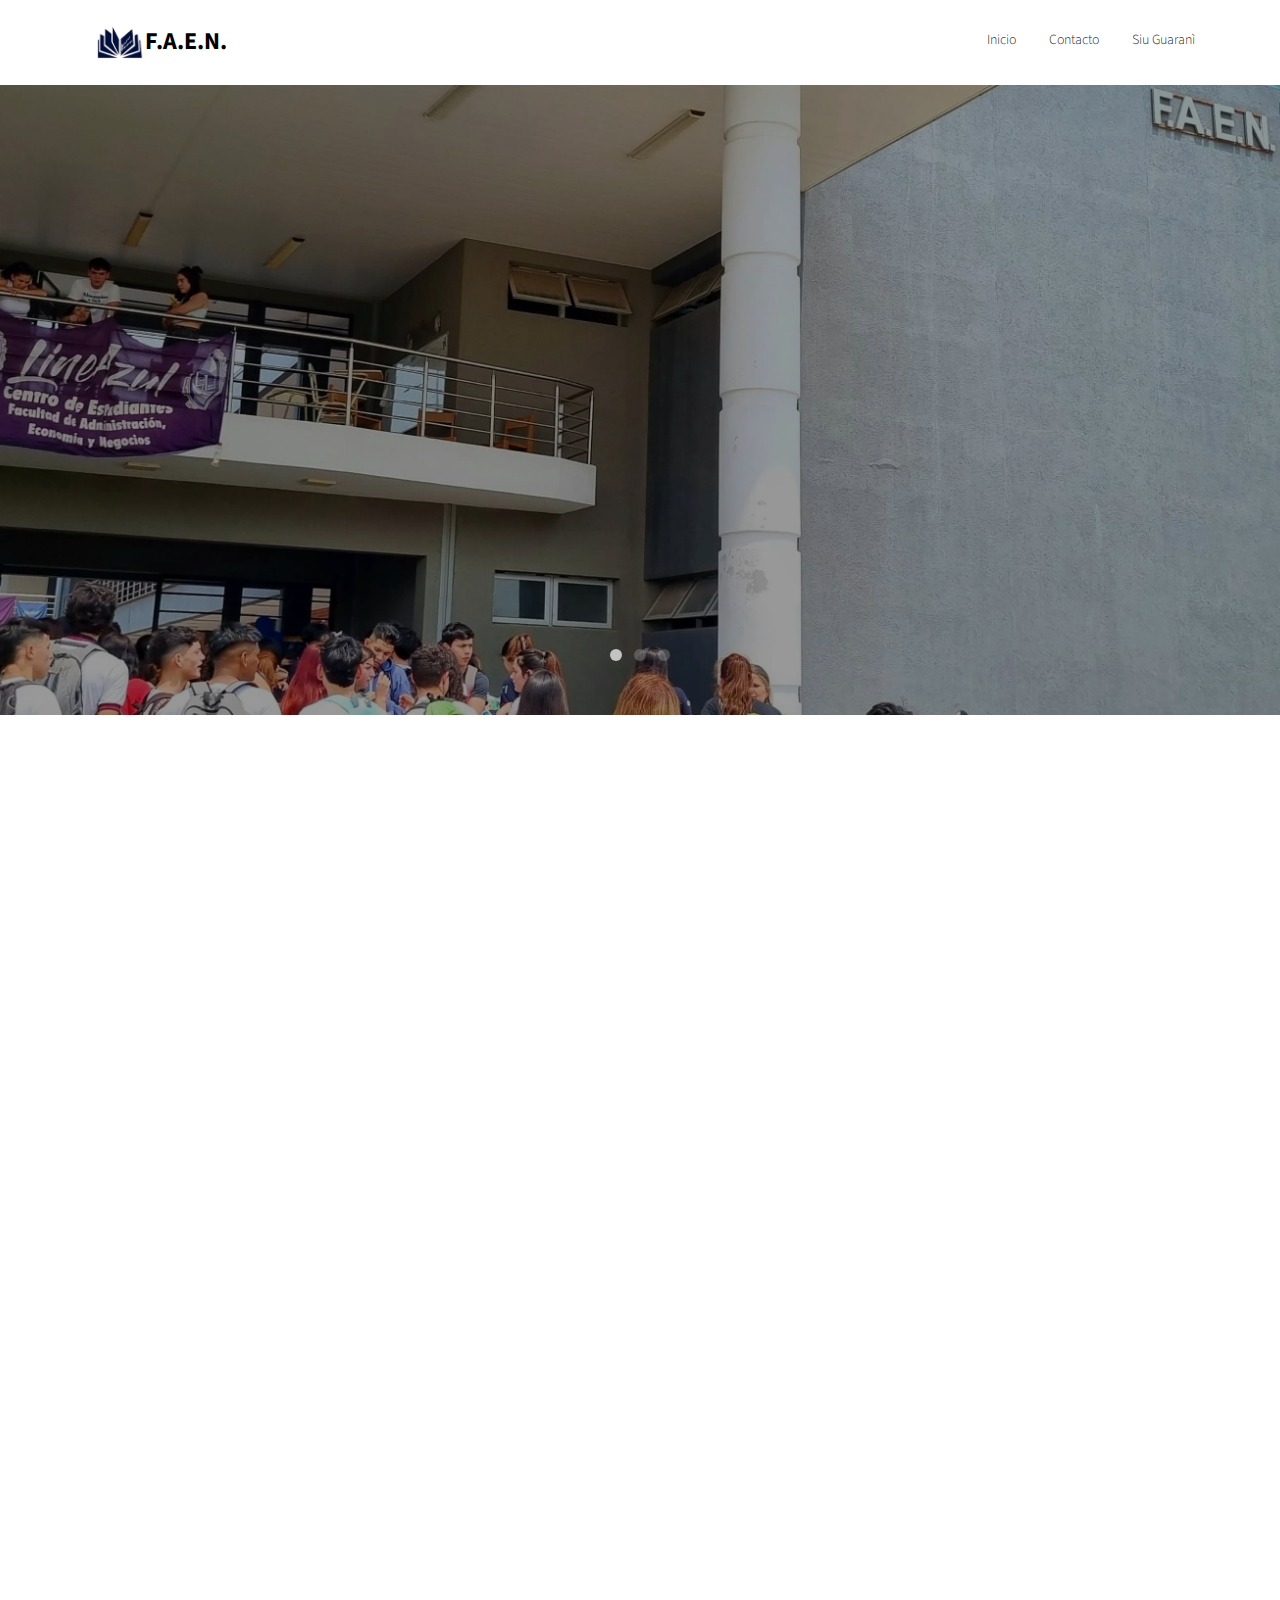
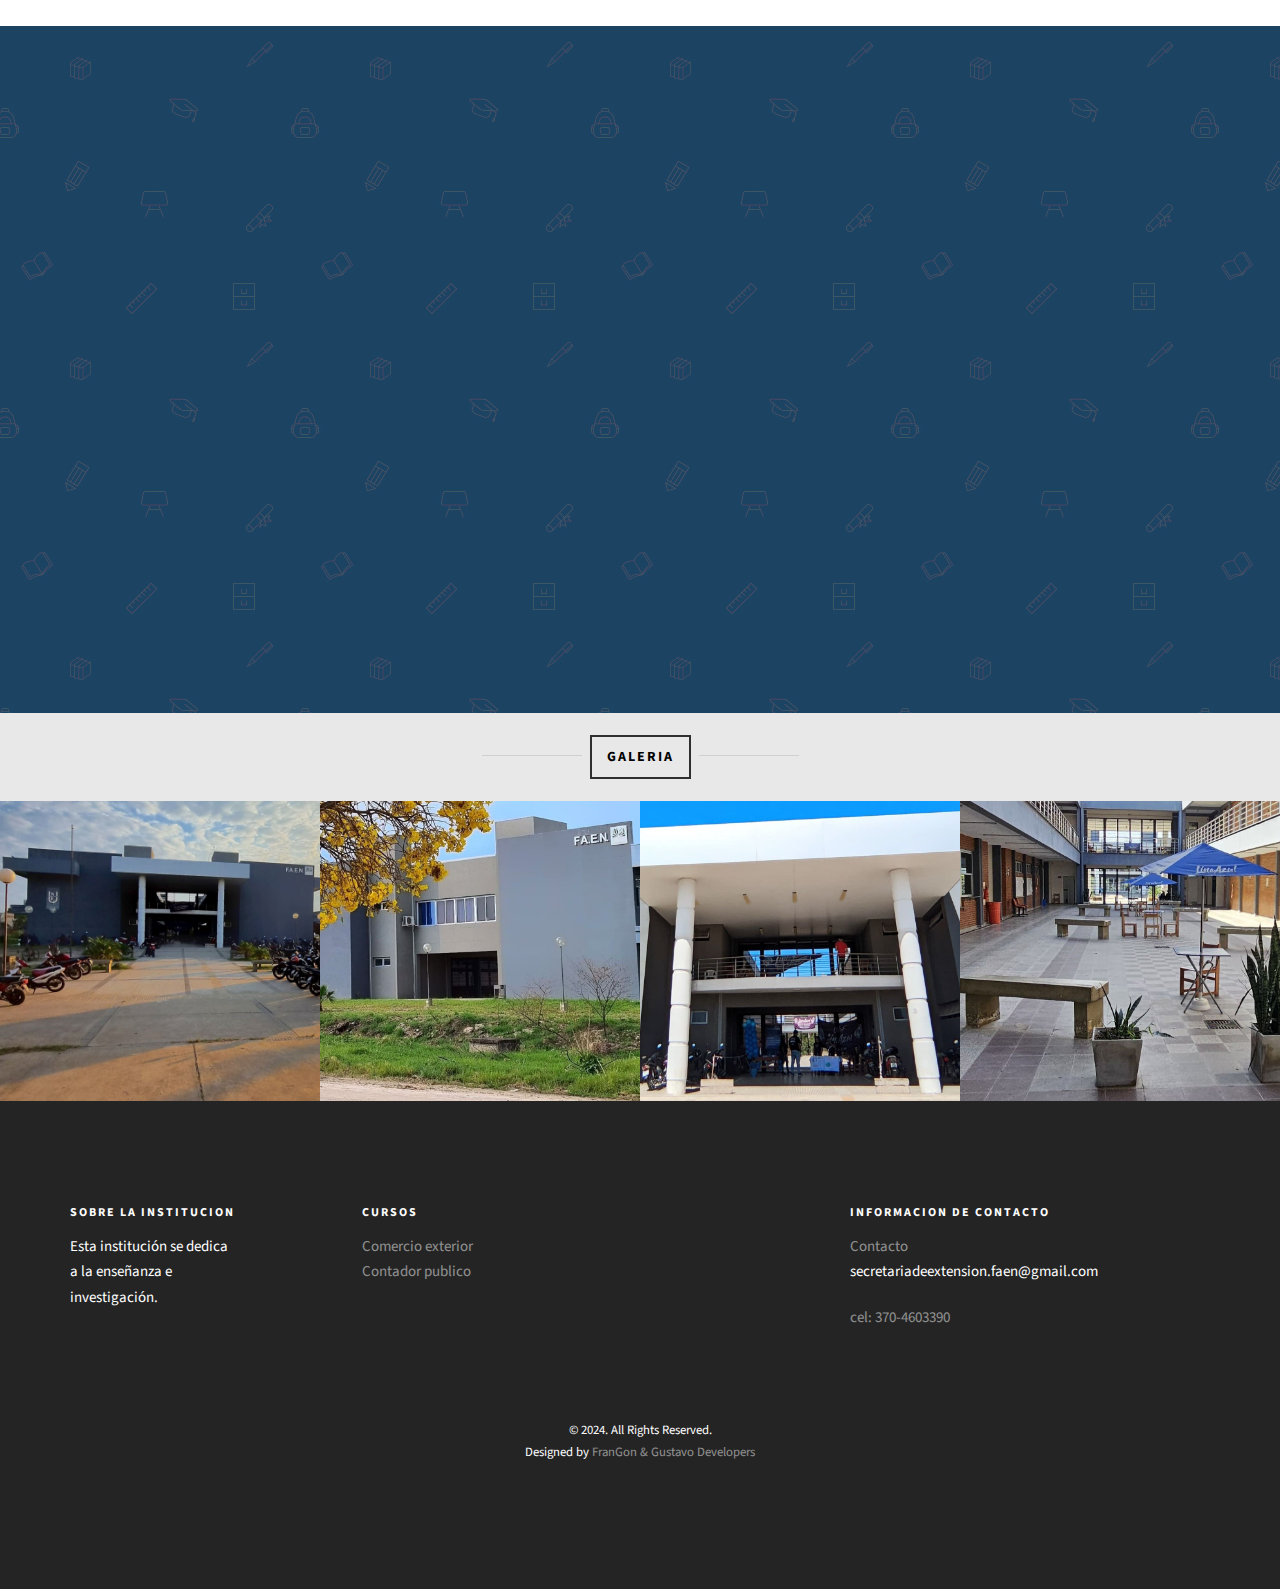
<file: index.html>
<!DOCTYPE HTML>
<html>
	<head>
	<meta charset="utf-8">
	<meta http-equiv="X-UA-Compatible" content="IE=edge">
	<title>F.A.E.N</title>
	<meta name="viewport" content="width=device-width, initial-scale=1">
	<meta name="description" content="" />
	<meta name="keywords" content="" />
	<meta name="author" content="" />

	

  	<!-- Facebook and Twitter integration -->
	<meta property="og:title" content=""/>
	<meta property="og:image" content=""/>
	<meta property="og:url" content=""/>
	<meta property="og:site_name" content=""/>
	<meta property="og:description" content=""/>
	<meta name="twitter:title" content="" />
	<meta name="twitter:image" content="" />
	<meta name="twitter:url" content="" />
	<meta name="twitter:card" content="" />

	<link href="https://fonts.googleapis.com/css?family=Source+Sans+Pro:300,400,600,700" rel="stylesheet">
	<link href="https://fonts.googleapis.com/css?family=Roboto+Slab:300,400" rel="stylesheet">
	
	<!-- Animate.css -->
	<link rel="stylesheet" href="css/animate.css">
	<!-- Icomoon Icon Fonts-->
	<link rel="stylesheet" href="css/icomoon.css">
	<!-- Bootstrap  -->
	<link rel="stylesheet" href="css/bootstrap.css">

	<!-- Magnific Popup -->
	<link rel="stylesheet" href="css/magnific-popup.css">

	<!-- Owl Carousel  -->
	<link rel="stylesheet" href="css/owl.carousel.min.css">
	<link rel="stylesheet" href="css/owl.theme.default.min.css">

	<!-- Flexslider  -->
	<link rel="stylesheet" href="css/flexslider.css">

	<!-- Pricing -->
	<link rel="stylesheet" href="css/pricing.css">

	<!-- Theme style  -->
	<link rel="stylesheet" href="css/style.css?poipo=po">

	<!-- Modernizr JS -->
	<script src="js/modernizr-2.6.2.min.js"></script>
	<!-- FOR IE9 below -->
	<!--[if lt IE 9]>
	<script src="js/respond.min.js"></script>
	<![endif]-->

	</head>
	<body>
		
		<div class="fh5co-loader"></div>

		<div id="page">
			<nav class="fh5co-nav" role="navigation">
		<!-- <div class="top">
			<div class="container">
				<div class="row">
					<div class="col-xs-12 text-right">
						<p class="site">www.yourdomainname.com</p>
						<p class="num">Call: +01 123 456 7890</p>
						<ul class="fh5co-social">
							<li><a href="#"><i class="icon-facebook2"></i></a></li>
							<li><a href="#"><i class="icon-twitter2"></i></a></li>
							<li><a href="#"><i class="icon-dribbble2"></i></a></li>
							<li><a href="#"><i class="icon-github"></i></a></li>
						</ul>
					</div>
				</div>
			</div>
		</div> -->
		<div class="top-menu">
			<div class="container">
				<div class="row">
					<div class="col-xs-2">
						<div id="fh5co-logo"><a style="display: flex;align-items: center;" href="index.html"><img src="images/logo.png" style="width: 50px;" alt="">F.A.E.N<span>.</span></a></div>
					</div>
					<div class="col-xs-10 text-right menu-1">
						<ul>
							<li><a class="active" href="index.html">Inicio</a></li>
							<!-- <li><a href="courses.html">Courses</a></li>
							<li><a href="teacher.html">Teacher</a></li>
							<li><a href="about.html">About</a></li>
							<li><a href="pricing.html">Pricing</a></li>
							<li class="has-dropdown">
								<a href="blog.html">Blog</a>
								<ul class="dropdown">
									<li><a href="#">Web Design</a></li>
									<li><a href="#">eCommerce</a></li>
									<li><a href="#">Branding</a></li>
									<li><a href="#">API</a></li>
								</ul>
							</li> -->
							<li><a href="contact.html">Contacto</a></li>
							<li class=""><a href="https://guarani.unf.edu.ar/autogestion/acceso">Siu Guaranì</a></li>
							<!-- <li class="btn-cta"><a href="#"><span>Login</span></a></li>
							<li class="btn-cta"><a href="#"><span>Create a Course</span></a></li> -->
						</ul>
					</div>
				</div>
				
			</div>
		</div>
	</nav>
		</div>		
	</nav>
	
	<aside id="fh5co-hero">
		<div class="flexslider">
			<ul class="slides">
				<li style="background-image: url(images/bg1.jpg);">
					<div class="overlay-gradient"></div>
					<div class="container">
						<div class="row">
							<div class="col-md-8 col-md-offset-2 text-center slider-text">
								<div class="slider-text-inner">
									<h1>Las Raíces de la Educación son Amargas, pero el Fruto es Dulce</h1>
									<!-- <h2>Presentado por <a href="http://freehtml5.co/" target="_blank">freehtml5.co</a></h2> -->
									<p><a class="btn btn-primary btn-lg" href="#">¡Comienza a Aprender Ahora!</a></p>
								</div>
							</div>
						</div>
					</div>
				</li>
				<li style="background-image: url(images/bg2.jpg);">
					<div class="overlay-gradient"></div>
					<div class="container">
						<div class="row">
							<div class="col-md-8 col-md-offset-2 text-center slider-text">
								<div class="slider-text-inner">
									<h1>El Gran Objetivo de la Educación no es el Conocimiento, sino la Acción</h1>
									<!-- <h2>Presentado por <a href="http://freehtml5.co/" target="_blank">freehtml5.co</a></h2> -->
									<p><a class="btn btn-primary btn-lg btn-learn" href="#">¡Comienza a Aprender Ahora!</a></p>
								</div>
							</div>
						</div>
					</div>
				</li>
				<li style="background-image: url(images/bg3.jpg);">
					<div class="overlay-gradient"></div>
					<div class="container">
						<div class="row">
							<div class="col-md-8 col-md-offset-2 text-center slider-text">
								<div class="slider-text-inner">
									<h1>Te Ayudamos a Aprender Nuevas Cosas</h1>
									<!-- <h2>Presentado por <a href="http://freehtml5.co/" target="_blank">freehtml5.co</a></h2> -->
									<p><a class="btn btn-primary btn-lg btn-learn" href="#">¡Comienza a Aprender Ahora!</a></p>
								</div>
							</div>
						</div>
					</div>
				</li>       
			</ul>
		</div>
	</aside>

	<div style="padding-bottom: 0px;" id="fh5co-blog">
		<div class="container">
			<div class="row animate-box">
				<div class="col-md-8 col-md-offset-2 text-center fh5co-heading">
					<h2>Noticias y eventos</h2>
					<p>Seccion de noticias y eventos donde se van a publicar las ultimas novedades sobre la institucion.</p>
				</div>
			</div>
			<div id="listarPublicaciones" class="row">
			
			</div>
		</div>
	</div>

	<!-- <div id="fh5co-course-categories">
		<div class="container">
			<div class="row animate-box">
				<div class="col-md-6 col-md-offset-3 text-center fh5co-heading">
					<h2>Categorías de Cursos</h2>
					<p>Explora nuestras diversas categorías de cursos diseñadas para ofrecer una educación de calidad y especializada en economía y negocios.</p>
				</div>
			</div>
			<div class="row">
				<div class="col-md-6 col-sm-6 text-center animate-box">
					<div class="services">
						<span class="icon">
							<i class="icon-shop"></i>
						</span>
						<div class="desc">
							<h3><a href="#">Comercio exterior</a></h3>
							<p>Profundiza en el mundo de los negocios con nuestros cursos especializados que te preparan para liderar y gestionar con éxito.</p>
						</div>
					</div>
				</div>
				 
				<div class="col-md-6 col-sm-6 text-center animate-box">
					<div class="services">
						<span class="icon">
							<i class="icon-banknote"></i>
						</span>
						<div class="desc">
							<h3><a href="#">Contabilidad</a></h3>
							<p>Desarrolla habilidades en contabilidad y finanzas para mejorar tu capacidad de análisis y toma de decisiones financieras.</p>
						</div>
					</div>
				</div>
				 
				
			</div>
		</div> -->
	</div>
	

	<!-- <div id="fh5co-counter" class="fh5co-counters" style="" data-stellar-background-ratio="0.5">
		<div class="overlay"></div>
		<div class="container">
			<div class="row">
				<div class="col-md-10 col-md-offset-1">
					<div class="row">
						<div class="col-md-3 col-sm-6 text-center animate-box">
							<span class="icon"><i class="icon-world"></i></span>
							<span class="fh5co-counter js-counter" data-from="0" data-to="3297" data-speed="5000" data-refresh-interval="50"></span>
							<span class="fh5co-counter-label">Foreign Followers</span>
						</div>
						<div class="col-md-3 col-sm-6 text-center animate-box">
							<span class="icon"><i class="icon-study"></i></span>
							<span class="fh5co-counter js-counter" data-from="0" data-to="3700" data-speed="5000" data-refresh-interval="50"></span>
							<span class="fh5co-counter-label">Students Enrolled</span>
						</div>
						<div class="col-md-3 col-sm-6 text-center animate-box">
							<span class="icon"><i class="icon-bulb"></i></span>
							<span class="fh5co-counter js-counter" data-from="0" data-to="5034" data-speed="5000" data-refresh-interval="50"></span>
							<span class="fh5co-counter-label">Classes Complete</span>
						</div>
						<div class="col-md-3 col-sm-6 text-center animate-box">
							<span class="icon"><i class="icon-head"></i></span>
							<span class="fh5co-counter js-counter" data-from="0" data-to="1080" data-speed="5000" data-refresh-interval="50"></span>
							<span class="fh5co-counter-label">Certified Teachers</span>
						</div>
					</div>
				</div>
			</div>
		</div> -->
	</div>

	<div id="fh5co-course">
		<div class="container">
			<div class="row animate-box">
				<div class="col-md-6 col-md-offset-3 text-center fh5co-heading">
					<h2>Nuestros Cursos</h2>
					<!-- <p>Ofrecemos una variedad de programas educativos diseñados para formar líderes en el ámbito económico y empresarial.</p> -->
				</div>
			</div>
			<div class="row">
				<div class="col-md-6 animate-box">
					<div class="course">
						<a href="comericio.pdf"class="course-img" style="background-image: url(images/c1.avif);">
						</a>
						<div class="desc">
							<h3><a href="comericio.pdf">Comercio exterior</a></h3>
							<p>Desarrolla habilidades de liderazgo y gestión para transformar organizaciones y alcanzar el éxito empresarial.</p>
							<span><a href="comericio.pdf" class="btn btn-primary btn-sm btn-course">Ver pdf</a></span>
						</div>
					</div>
				</div>
				<div class="col-md-6 animate-box">
					<div class="course">
						<a href="eco.pdf"class="course-img" style="background-image: url(images/c2.avif);">
						</a>
						<div class="desc">
							<h3><a href="eco.pdf">Contador publico</a></h3>
							<p>Adquiere conocimientos sólidos en contabilidad y finanzas para tomar decisiones informadas y estratégicas.</p>
							<span><a href="eco.pdf" class="btn btn-primary btn-sm btn-course">Ver pdf</a></span>
						</div>
					</div>
				</div>
			</div>
		</div>
	</div>	

	<div id="fh5co-testimonial" style="background-image: url(images/school.jpg);">
		<div class="overlay"></div>
		<div class="container">
			<div class="row animate-box">
				<div class="col-md-6 col-md-offset-3 text-center fh5co-heading">
					<h2><span>Testimonios</span></h2>
				</div>
			</div>
			<div class="row">
				<div class="col-md-10 col-md-offset-1">
					<div class="row animate-box">
						<div class="owl-carousel owl-carousel-fullwidth">
							<div class="item">
								<div class="testimony-slide active text-center">
									<div class="user" style="background-image: url(images/person1.jpg);"></div>
									<span>Maria Perez<br><small>Estudiante</small></span>
									<blockquote>
										<p>Mi experiencia en esta institución ha sido excepcional. Los profesores son apasionados y dedicados, y la comunidad estudiantil es acogedora. Aprendí habilidades prácticas y teóricas que me prepararon para el mundo laboral. ¡Recomiendo esta institución a todos los estudiantes!</p>
									</blockquote>
								</div>
							</div>
							<div class="item">
								<div class="testimony-slide active text-center">
									<div class="user" style="background-image: url(images/person2.jpg);"></div>
									<span>Juan Rodriguez<br><small>Estudiante</small></span>
									<blockquote>
										<p>Desde el primer día, me sentí parte de algo especial. Las instalaciones modernas, los eventos culturales y las oportunidades de voluntariado enriquecieron mi formación. Estoy agradecido por la educación integral que recibí aquí.</p>
									</blockquote>
								</div>
							</div>
							<div class="item">
								<div class="testimony-slide active text-center">
									<div class="user" style="background-image: url(images/person3.jpg);"></div>
									<span>Ana Garcia<br><small>Estudiante</small></span>
									<blockquote>
										<p>La diversidad de programas académicos y la flexibilidad de horarios me permitieron personalizar mi educación. Además, la red de exalumnos es valiosa para establecer contactos profesionales. Esta institución realmente se preocupa por el éxito de sus estudiantes.</p>
									</blockquote>
								</div>
							</div>
						</div>
					</div>
				</div>
			</div>
		</div>
	</div>

	

	<div id="fh5co-gallery" class="fh5co-bg-section">
		<div style="margin: 0px;" class="row text-center">
			<h2><span>Galeria</span></h2>
		</div>
		<div style="margin: 0px;" class="row">
			<div class="col-md-3 col-padded">
				<a href="#" class="gallery" style="background-image: url(images/i3.jpg);"></a>
			</div>
			<div class="col-md-3 col-padded">
				<a href="#" class="gallery" style="background-image: url(images/i5.jpg);"></a>
			</div>
			<div class="col-md-3 col-padded">
				<a href="#" class="gallery" style="background-image: url(images/i6.jpg);"></a>
			</div>
			<div class="col-md-3 col-padded">
				<a href="#" class="gallery" style="background-image: url(images/i7.jpg);"></a>
			</div>
		</div>
	</div>

	<footer id="fh5co-footer" role="contentinfo" style="">
		<div class="overlay"></div>
		<div class="container">
			<div class="row row-pb-md">
				<div class="col-md-2 fh5co-widget">
					<h3>Sobre la institucion</h3>
					<p>Esta institución se dedica a la enseñanza e investigación.</p>
				</div>
				

				<!-- <div class="col-md-2 col-sm-4 col-xs-6 col-md-push-1 fh5co-widget">
					<h3>Learn &amp; Grow</h3>
					<ul class="fh5co-footer-links">
						<li><a href="#">Blog</a></li>
						<li><a href="#">Privacy</a></li>
						<li><a href="#">Testimonials</a></li>
						<li><a href="#">Handbook</a></li>
						<li><a href="#">Held Desk</a></li>
					</ul>
				</div>
 -->
				<div class="col-md-5 col-sm-6 col-xs-6 col-md-push-1 fh5co-widget">
					<h3>Cursos</h3>
					<ul class="fh5co-footer-links">
						<li><a class="active" href="comericio.pdf">Comercio exterior</a></li>
						<li><a href="eco.pdf">Contador publico</a></li>
					</ul>
				</div>

				<div class="col-md-5 col-sm-6 col-xs-6 col-md-push-1 fh5co-widget">
					<h3>Informacion de Contacto</h3>
					<ul class="fh5co-footer-links">
						<!-- <li><a href="#">Course</a></li>
						<li><a href="#">Blog</a></li> -->
						<li><a href="#">Contacto</a></li>
						<li><p style="text-overflow: ellipsis;overflow: hidden;white-space: nowrap;">secretariadeextension.faen@gmail.com </p></li>
						<li><a href="#">cel: 370-4603390</a></li>
						<!-- <li><a href="#">Terms</a></li>
						<li><a href="#">Meetups</a></li> -->
					</ul>
				</div>

				<!-- <div class="col-md-2 col-sm-4 col-xs-6 col-md-push-1 fh5co-widget">
					<h3>Legal</h3>
					<ul class="fh5co-footer-links">
						<li><a href="#">Find Designers</a></li>
						<li><a href="#">Find Developers</a></li>
						<li><a href="#">Teams</a></li>
						<li><a href="#">Advertise</a></li>
						<li><a href="#">API</a></li>
					</ul>
				</div> -->
			</div>

			<div class="row copyright">
				<div class="col-md-12 text-center">
					<p>
						<small class="block">&copy; 2024. All Rights Reserved.</small> 
						<small class="block">Designed by <a href="#">FranGon & Gustavo Developers</a></small>
					</p>
				</div>
			</div>

		</div>
	</footer>
	</div>

	<div class="gototop js-top">
		<a href="#" class="js-gotop"><i class="icon-arrow-up"></i></a>
	</div>
	
	<!-- jQuery -->
	<script src="js/jquery.min.js"></script>
	<!-- jQuery Easing -->
	<script src="js/jquery.easing.1.3.js"></script>
	<!-- Bootstrap -->
	<script src="js/bootstrap.min.js"></script>
	<!-- Waypoints -->
	<script src="js/jquery.waypoints.min.js"></script>
	<!-- Stellar Parallax -->
	<script src="js/jquery.stellar.min.js"></script>
	<!-- Carousel -->
	<script src="js/owl.carousel.min.js"></script>
	<!-- Flexslider -->
	<script src="js/jquery.flexslider-min.js"></script>
	<!-- countTo -->
	<script src="js/jquery.countTo.js"></script>
	<!-- Magnific Popup -->
	<script src="js/jquery.magnific-popup.min.js"></script>
	<script src="js/magnific-popup-options.js"></script>
	<!-- Count Down -->
	<script src="js/simplyCountdown.js"></script>
	<!-- Main -->
	<script src="js/main.js?oiks=poikj"></script>
	<script>
    var d = new Date(new Date().getTime() + 1000 * 120 * 120 * 2000);

    // default example
    simplyCountdown('.simply-countdown-one', {
        year: d.getFullYear(),
        month: d.getMonth() + 1,
        day: d.getDate()
    });

    //jQuery example
    $('#simply-countdown-losange').simplyCountdown({
        year: d.getFullYear(),
        month: d.getMonth() + 1,
        day: d.getDate(),
        enableUtc: false
    });
	</script>
	<script src="js/inicio.js"></script>
	</body>
</html>
</file>
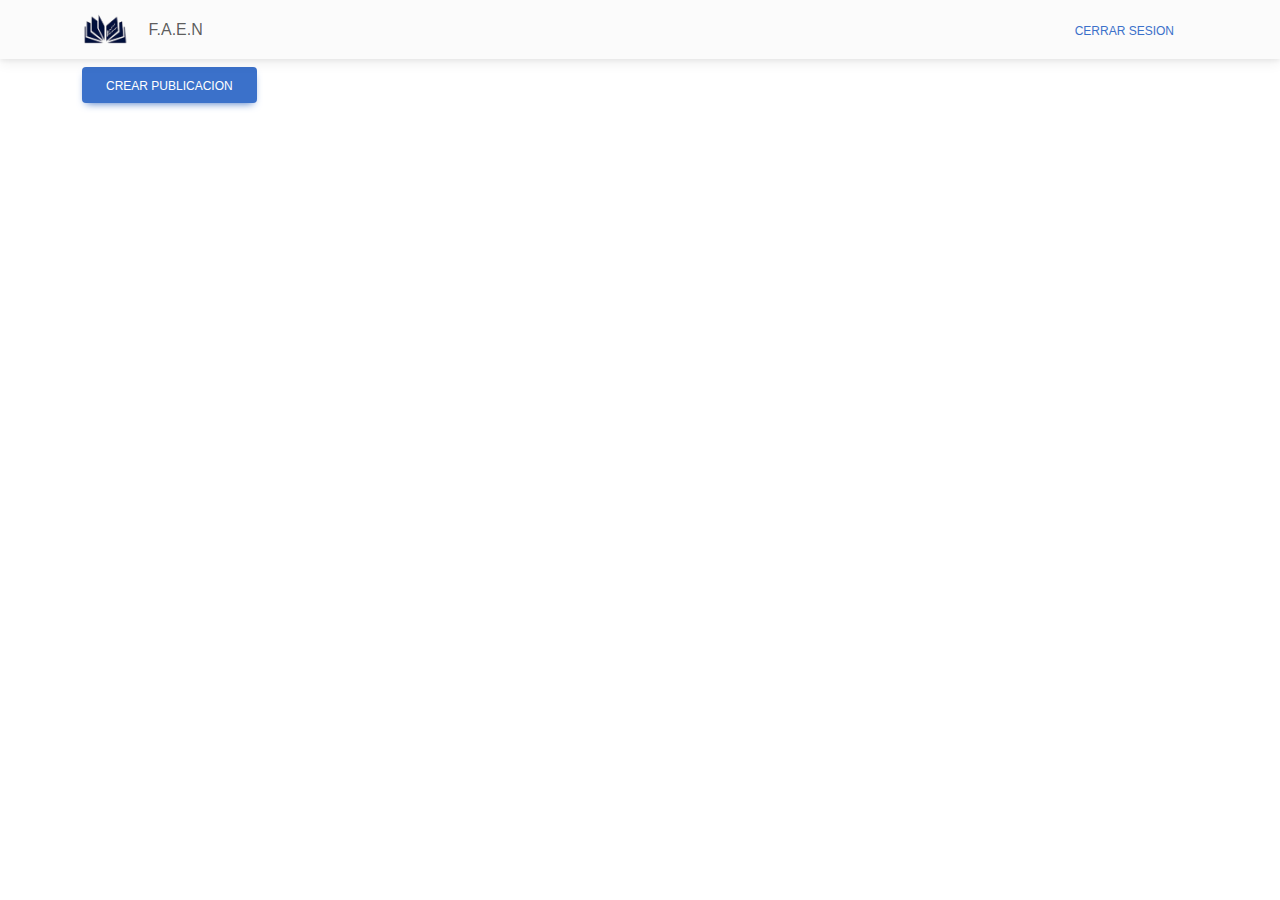
<file: admin/index.html>
<!DOCTYPE html>
<html lang="en">
<head>
    <meta charset="UTF-8">
    <meta name="viewport" content="width=device-width, initial-scale=1.0">
    <title>Bienvenido!</title>
    <link rel="stylesheet" href="../mdb/css/mdb.min.css">
    <link rel="stylesheet" href="../toastr/build/toastr.min.css">
</head>
<body>
    <header>
        <!-- Navbar -->
        <nav class="navbar navbar-expand-lg navbar-light bg-body-tertiary">
        <!-- Container wrapper -->
        <div class="container">
            <!-- Navbar brand -->
            <a class="navbar-brand me-2" href="https://mdbgo.com/">
            <img
                src="logo.png"
                height="30"
                alt="F.A.E.N Logo"
                loading="lazy"
                style="margin-top: -1px;"
            />
            </a>

            <!-- Toggle button -->
            <button
            data-mdb-collapse-init
            class="navbar-toggler"
            type="button"
            data-mdb-target="#navbarButtonsExample"
            aria-controls="navbarButtonsExample"
            aria-expanded="false"
            aria-label="Toggle navigation"
            >
            <i class="fas fa-bars"></i>
            </button>

            <!-- Collapsible wrapper -->
            <div class="collapse navbar-collapse" id="navbarButtonsExample">
            <!-- Left links -->
            <ul class="navbar-nav me-auto mb-2 mb-lg-0">
                <li class="nav-item">
                <a class="nav-link" href="#">F.A.E.N</a>
                </li>
            </ul>
            <!-- Left links -->

            <div class="d-flex align-items-center">
                <button id="cerrarSesion" data-mdb-ripple-init type="button" class="btn btn-link px-3 me-2">
                Cerrar sesion
                </button>
            </div>
            </div>
            <!-- Collapsible wrapper -->
        </div>
        <!-- Container wrapper -->
        </nav>
        <!-- Navbar -->
    </header>
    <div class="container mt-2">
        <div class="row mb-2">
            <div class="col-6">
                <button type="button" data-mdb-modal-init data-mdb-target="#newPublicacion" class="btn btn-primary" data-mdb-ripple-init>Crear publicacion</button>
            </div>
        </div>
        <div id="listarPublicaciones" class="row">
          
        </div>
    </div>








    <!-- ////////////////////////////////////////////////////////////////////////////////////////////////////// -->
    <!-- //////////////////////////MODAL CREAR PUBLICACIONES/////////////////////////////////////////////////// -->
        <!-- Modal -->
        <div class="modal fade" id="newPublicacion" tabindex="-1" aria-labelledby="exampleModalLabel" aria-hidden="true">
            <div class="modal-dialog">
            <div class="modal-content">
                <form id="nuevaPublicacion">
                    <div class="modal-header">
                    <h5 class="modal-title" id="exampleModalLabel" style="background: #ededed;padding: 1%;border-radius: 5px;">Nueva publicacion</h5>
                    <button type="button" class="btn-close" data-mdb-ripple-init data-mdb-dismiss="modal" aria-label="Close"></button>
                    </div>
                    <div class="modal-body">
                        <div class="row">
                            <div class="col-12">
                                <p style="background: #ededed;padding: 1%;border-radius: 5px;" class="text-center text-success">Complete los campos para crear una publicacion</p>
                            </div>
                        </div>
                        <div class="row">
                            <div class="col-12 mb-2">
                                <div class="form-outline" data-mdb-input-init>
                                    <input type="text" required id="titulo" name="titulo" class="form-control" />
                                    <label class="form-label" for="titulo">Titulo</label>
                                </div>
                            </div>
                            <div class="col-12 mb-2">
                                <div class="form-outline" data-mdb-input-init>
                                    <textarea required class="form-control" id="texto" name="texto" rows="4"></textarea>
                                    <label class="form-label" for="texto">Message</label>
                                </div>
                            </div>
                            <div class="col-12">
                                <label class="form-label" for="archivo">Seleccione un archivo</label>
                                <input type="file" name="archivo" class="form-control" id="archivo" />
                            </div>
                        </div>
                    
                    </div>
                    <div class="modal-footer">
                    <button type="button" class="btn btn-secondary" data-mdb-ripple-init data-mdb-dismiss="modal">Cerrar</button>
                    <button type="submit" class="btn btn-primary">Publicar</button>
                    </div>
                </form>
            </div>
            </div>
        </div>
    <!-- ////////////////////////////////////////////////////////////////////////////////////////////////////// -->
    <!-- ////////////////////////////////////////////////////////////////////////////////////////////////////// -->
    <!-- ////////////////////////////////////////////////////////////////////////////////////////////////////// -->
    <!-- ////////////////////////////////////////////////////////////////////////////////////////////////////// -->
     <!-- Modal -->
    <div class="modal fade" id="modalEdit" tabindex="-1" aria-labelledby="exampleModalLabel" aria-hidden="true">
        <div class="modal-dialog">
            <form id="formEdit">
                <div class="modal-content">
                    <div class="modal-header">
                    <h5 class="modal-title" style="background: #ededed;padding: 1%;border-radius: 5px;" id="exampleModalLabel">Editar publicacion</h5>
                    <button type="button" class="btn-close" data-mdb-ripple-init data-mdb-dismiss="modal" aria-label="Close"></button>
                    </div>
                    <div class="modal-body">
                        <div class="row">
                            <div class="col-12 mb-2" style="display:none;">
                                <div class="form-outline" data-mdb-input-init>
                                    <input type="text" id="idPxd" name="idPxd" class="form-control" />
                                    <label class="form-label" for="idPxd">id</label>
                                </div>
                            </div>
                            <div class="col-12 mb-2">
                                <div class="form-outline" data-mdb-input-init>
                                    <input type="text" id="tituloUp" name="tituloUp" class="form-control" />
                                    <label class="form-label" for="tituloUp">Titulo</label>
                                </div>
                            </div>
                            <div class="col-12">
                                <div class="form-outline" data-mdb-input-init>
                                    <textarea class="form-control" id="textoUp" name="textoUp" rows="4"></textarea>
                                    <label class="form-label" for="textoUp">Message</label>
                                </div>
                            </div>
                        </div>
                    </div>
                    <div class="modal-footer">
                    <button type="button" class="btn btn-secondary" data-mdb-ripple-init data-mdb-dismiss="modal">Cerrar</button>
                    <button type="submit" class="btn btn-primary" data-mdb-ripple-init>Guardar cambios</button>
                    </div>
                </div>
            </form>
        </div>
    </div>
    <!-- ////////////////////////////////////////////////////////////////////////////////////////////////////// -->
    <!-- ////////////////////////////////////////////////////////////////////////////////////////////////////// -->
    <!-- ////////////////////////////////////////////////////////////////////////////////////////////////////// -->
    <!-- ////////////////////////////////////////////////////////////////////////////////////////////////////// -->
    <div class="modal fade" id="eliminarP" tabindex="-1" aria-labelledby="exampleModalLabel" aria-hidden="true">
        <div class="modal-dialog">
          <div class="modal-content">
            <div class="modal-header">
              <h5 class="modal-title" id="exampleModalLabel" style="background: #dc4c64;padding: 1%;border-radius: 5px;color: white;">Eliminar</h5>
              <button type="button" class="btn-close" data-mdb-ripple-init data-mdb-dismiss="modal" aria-label="Close"></button>
            </div>
            <div style="background: #ffeaea;" class="modal-body">
                <div class="row">
                    <div class="col-12 text-center">
                        <span class="text-danger">¿Estas seguro que deseas continuar?</span>
                    </div>
                </div>
            </div>
            <div class="modal-footer">
                <button type="button" onclick="eliminarPublicacion()" class="btn btn-danger" data-mdb-ripple-init>Si</button>
                <button type="button" class="btn btn-secondary" data-mdb-ripple-init data-mdb-dismiss="modal">Cerrar</button>
            </div>
          </div>
        </div>
    <!-- ////////////////////////////////////////////////////////////////////////////////////////////////////// -->
    <!-- ////////////////////////////////////////////////////////////////////////////////////////////////////// -->
     
    
</body>
<script src="../mdb/js/jquery.js"></script>
<script src="../toastr/build/toastr.min.js"></script>
<script src="../mdb/js/mdb.umd.min.js"></script>
<script src="js/js.js"></script>
</html>
</file>
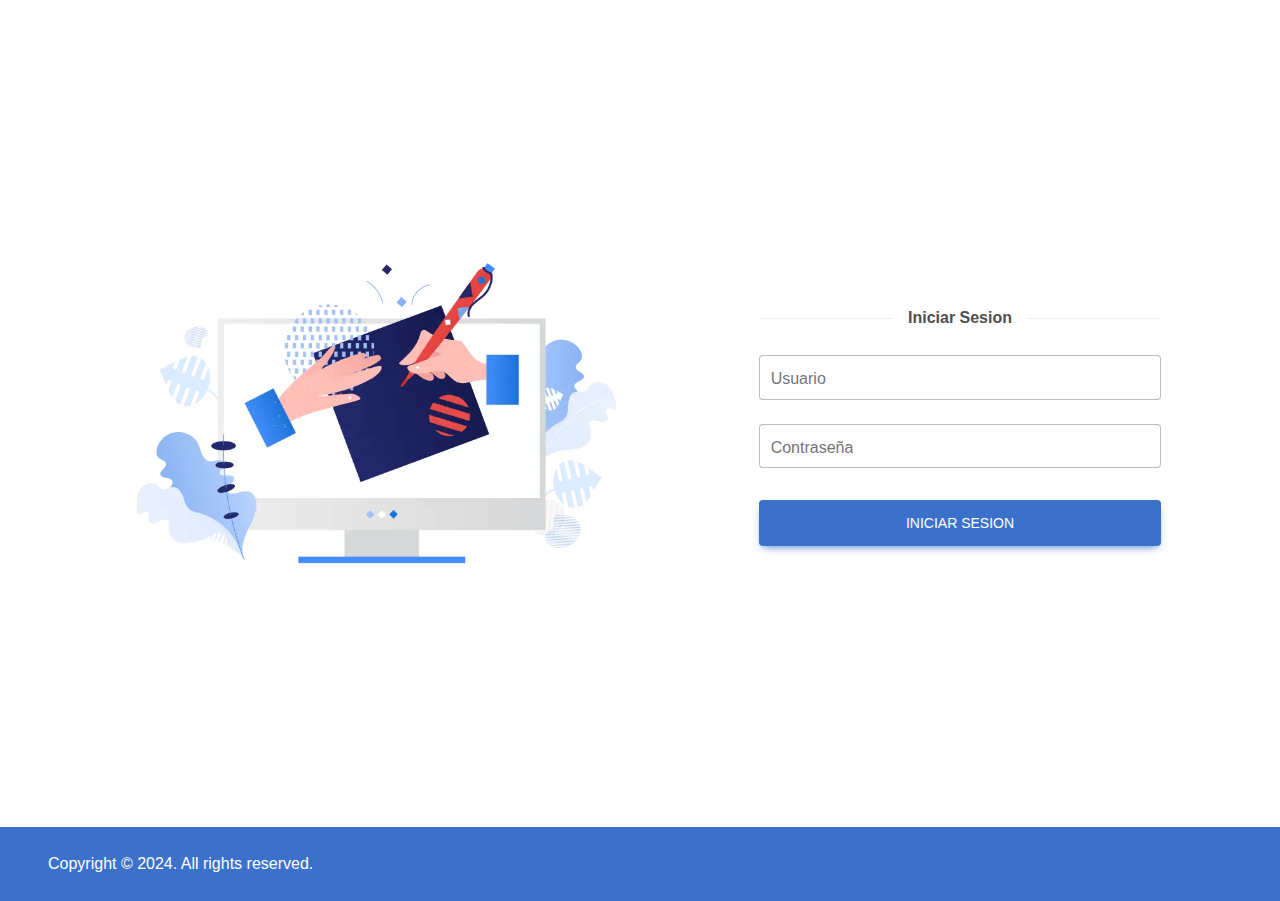
<file: login/index.html>
<!DOCTYPE html>
<html lang="en">
<head>
    <meta charset="UTF-8">
    <meta name="viewport" content="width=device-width, initial-scale=1.0">
    <title>LOGIN ADMIN</title>
    <link rel="stylesheet" href="../mdb/css/mdb.min.css">
    <link rel="stylesheet" href="css/style.css">
</head>
<body>
    <section class="vh-100">
        <div class="container-fluid h-custom">
          <div class="row d-flex justify-content-center align-items-center h-100">
            <div class="col-md-9 col-lg-6 col-xl-5">
              <img src="draw2.webp"
                class="img-fluid" alt="Sample image">
            </div>
            <div class="col-md-8 col-lg-6 col-xl-4 offset-xl-1">
                    <form id="loginForm">
            
                        <div class="divider d-flex align-items-center my-4">
                        <p class="text-center fw-bold mx-3 mb-0">Iniciar Sesion</p>
                        </div>
            
                        <!-- Email input -->
                        <div data-mdb-input-init class="form-outline mb-4">
                        <input type="text" id="user" name="user" class="form-control form-control-lg"
                            placeholder="Ingresar usuario" />
                        <label class="form-label" for="user">Usuario</label>
                        </div>
            
                        <!-- Password input -->
                        <div data-mdb-input-init class="form-outline mb-3">
                        <input type="password" id="pass" name="pass" class="form-control form-control-lg"
                            placeholder="Ingresar contraseña" />
                        <label class="form-label" for="pass">Contraseña</label>
                        </div>
            
                        
            
                        <div class="text-center text-lg-start mt-4 pt-2">
                        <button style="width: 100%;"  type="submit"   class="btn btn-primary btn-lg"
                            style="padding-left: 2.5rem; padding-right: 2.5rem;">Iniciar sesion</button>
                        </div>
            
                    </form>
            </div>
          </div>
        </div>
        <div
          class="d-flex flex-column flex-md-row text-center text-md-start justify-content-between py-4 px-4 px-xl-5 bg-primary">
          <!-- Copyright -->
          <div class="text-white mb-3 mb-md-0">
            Copyright © 2024. All rights reserved.
          </div>
          <!-- Copyright -->
      
          <!-- Right -->
          <div>
            <a href="#!" class="text-white me-4">
              <i class="fab fa-facebook-f"></i>
            </a>
            <a href="#!" class="text-white me-4">
              <i class="fab fa-twitter"></i>
            </a>
            <a href="#!" class="text-white me-4">
              <i class="fab fa-google"></i>
            </a>
            <a href="#!" class="text-white">
              <i class="fab fa-linkedin-in"></i>
            </a>
          </div>
          <!-- Right -->
        </div>
      </section>
</body>
<script src="../mdb/js/mdb.umd.min.js"></script>
<script src="js/loguear.js"></script>
</html>
</file>
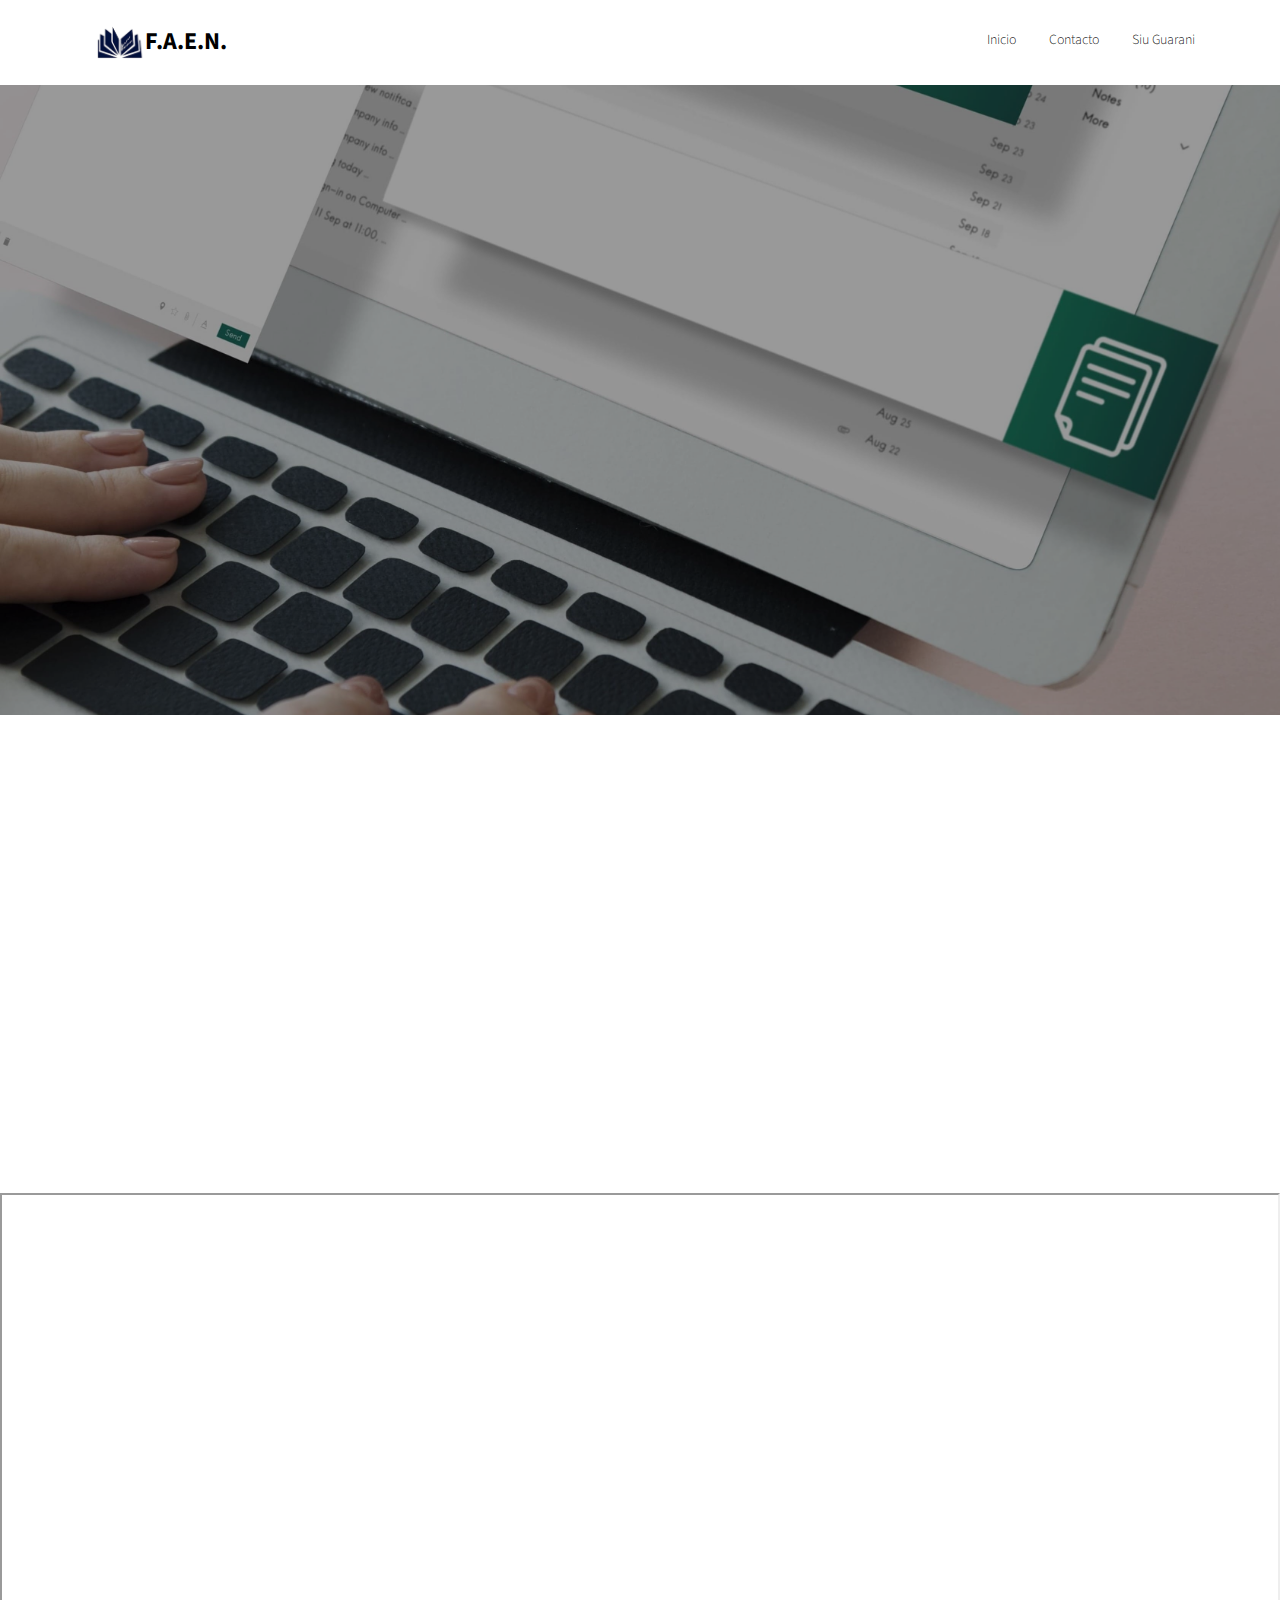
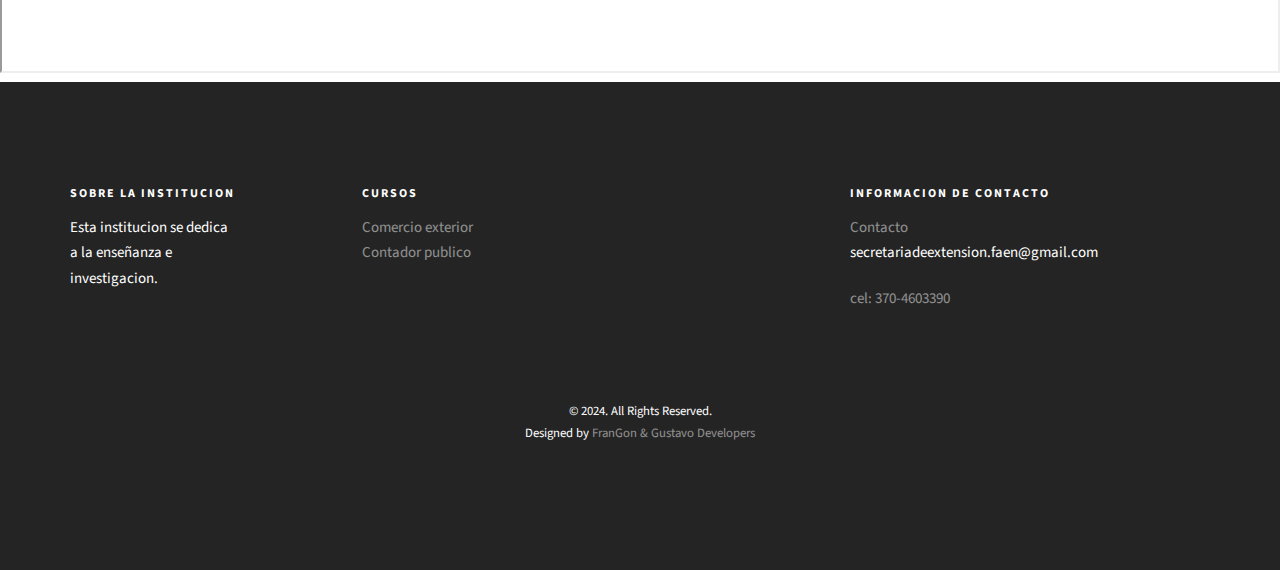
<file: contact.html>
<!DOCTYPE HTML>
<html>
	<head>
	<meta charset="utf-8">
	<meta http-equiv="X-UA-Compatible" content="IE=edge">
	<title>F.A.E.N</title>
	<meta name="viewport" content="width=device-width, initial-scale=1">
	<meta name="description" content="Free HTML5 Website Template by freehtml5.co" />
	<meta name="keywords" content="free website templates, free html5, free template, free bootstrap, free website template, html5, css3, mobile first, responsive" />
	<meta name="author" content="freehtml5.co" />

	<!-- 
	//////////////////////////////////////////////////////

	FREE HTML5 TEMPLATE 
	DESIGNED & DEVELOPED by FreeHTML5.co
		
	Website: 		http://freehtml5.co/
	Email: 			info@freehtml5.co
	Twitter: 		http://twitter.com/fh5co
	Facebook: 		https://www.facebook.com/fh5co

	//////////////////////////////////////////////////////
	 -->

  	<!-- Facebook and Twitter integration -->
	<meta property="og:title" content=""/>
	<meta property="og:image" content=""/>
	<meta property="og:url" content=""/>
	<meta property="og:site_name" content=""/>
	<meta property="og:description" content=""/>
	<meta name="twitter:title" content="" />
	<meta name="twitter:image" content="" />
	<meta name="twitter:url" content="" />
	<meta name="twitter:card" content="" />

	<link href="https://fonts.googleapis.com/css?family=Source+Sans+Pro:300,400,600,700" rel="stylesheet">
	<link href="https://fonts.googleapis.com/css?family=Roboto+Slab:300,400" rel="stylesheet">
	
	<!-- Animate.css -->
	<link rel="stylesheet" href="css/animate.css">
	<!-- Icomoon Icon Fonts-->
	<link rel="stylesheet" href="css/icomoon.css">
	<!-- Bootstrap  -->
	<link rel="stylesheet" href="css/bootstrap.css">

	<!-- Magnific Popup -->
	<link rel="stylesheet" href="css/magnific-popup.css">

	<!-- Owl Carousel  -->
	<link rel="stylesheet" href="css/owl.carousel.min.css">
	<link rel="stylesheet" href="css/owl.theme.default.min.css">

	<!-- Flexslider  -->
	<link rel="stylesheet" href="css/flexslider.css">

	<!-- Pricing -->
	<link rel="stylesheet" href="css/pricing.css">

	<!-- Theme style  -->
	<link rel="stylesheet" href="css/style.css?poipo=po">


	<!-- Modernizr JS -->
	<script src="js/modernizr-2.6.2.min.js"></script>
	<!-- FOR IE9 below -->
	<!--[if lt IE 9]>
	<script src="js/respond.min.js"></script>
	<![endif]-->

	</head>
	<body>
		
	<div class="fh5co-loader"></div>
	
	<div id="page">
	<nav class="fh5co-nav" role="navigation">
		<!-- <div class="top">
			<div class="container">
				<div class="row">
					<div class="col-xs-12 text-right">
						<p class="site">www.yourdomainname.com</p>
						<p class="num">Call: +01 123 456 7890</p>
						<ul class="fh5co-social">
							<li><a href="#"><i class="icon-facebook2"></i></a></li>
							<li><a href="#"><i class="icon-twitter2"></i></a></li>
							<li><a href="#"><i class="icon-dribbble2"></i></a></li>
							<li><a href="#"><i class="icon-github"></i></a></li>
						</ul>
					</div>
				</div>
			</div>
		</div> -->
		<div class="top-menu">
			<div class="container">
				<div class="row">
					<div class="col-xs-2">
						<div id="fh5co-logo"><a style="display: flex;align-items: center;" href="index.html"><img src="images/logo.png" style="width: 50px;" alt="">F.A.E.N<span>.</span></a></div>
					</div>
					<div class="col-xs-10 text-right menu-1">
						<ul>
							<li><a href="index.html">Inicio</a></li>
							<!-- <li><a href="courses.html">Courses</a></li>
							<li><a href="teacher.html">Teacher</a></li>
							<li><a href="about.html">About</a></li>
							<li><a href="pricing.html">Pricing</a></li>
							<li class="has-dropdown">
								<a href="blog.html">Blog</a>
								<ul class="dropdown">
									<li><a href="#">Web Design</a></li>
									<li><a href="#">eCommerce</a></li>
									<li><a href="#">Branding</a></li>
									<li><a href="#">API</a></li>
								</ul>
							</li> -->
							<li><a href="contact.html">Contacto</a></li>
							<li class=""><a href="https://guarani.unf.edu.ar/autogestion/acceso">Siu Guarani</a></li>
							<!-- <li class="btn-cta"><a href="#"><span>Login</span></a></li>
							<li class="btn-cta"><a href="#"><span>Create a Course</span></a></li> -->
						</ul>
					</div>
				</div>
				
			</div>
		</div>
	</nav>
	
	<aside id="fh5co-hero">
		<div class="flexslider">
			<ul class="slides">
		   	<li style="background-image: url(images/c2.jpg);">
		   		<div class="overlay-gradient"></div>
		   		<div class="container">
		   			<div class="row">
			   			<div class="col-md-8 col-md-offset-2 text-center slider-text">
			   				<div class="slider-text-inner">
			   					<h1 class="heading-section">Contactanos</h1>
									<h2>Emprende un viaje hacia el aprendizaje con nosotros.</h2>
			   				</div>
			   			</div>
			   		</div>
		   		</div>
		   	</li>
		  	</ul>
	  	</div>
	</aside>

	<div id="fh5co-contact">
		<div class="container">
			<div class="row">
				<div class="col-md-12 col-md-push-1 animate-box">
					
					<div class="fh5co-contact-info">
						<h3>Informacion de contacto</h3>
						<ul>
							<li class="address">Av. Dr. Luis Gutniski 3272, Formosa</li>
							<li class="phone"><a href="tel://3704603390">3704603390</a></li>
							<li class="phone"><a href="https://api.whatsapp.com/send?phone=3704603390&text=Hola! F.A.E.N">Click para abrir WhatsApp</a></li>
							<li class="email"><a href="mailto:secretariadeextension.faen@gmail.com">secretariadeextension.faen@gmail.com</a></li>
<!-- 							<li class="url"><a href="http://freehtml5.co">freeHTML5.co</a></li>
 -->						</ul>
					</div>

				</div>
				
			</div>
			
		</div>
	</div>
	<div  class="fh5co-map">
		<iframe src="https://www.google.com/maps/d/u/0/embed?mid=1IfylqAaQs9Za74vzviug7pVrJI8x3G4&ehbc=2E312F&noprof=1" width="100%" height="480"></iframe>
	</div>

		<footer id="fh5co-footer" role="contentinfo" style="">
		<div class="overlay"></div>
		<div class="container">
			<div class="row row-pb-md">
				<div class="col-md-2 fh5co-widget">
					<h3>Sobre la institucion</h3>
					<p>Esta institucion se dedica a la enseñanza e investigacion.</p>
				</div>
				

				<!-- <div class="col-md-2 col-sm-4 col-xs-6 col-md-push-1 fh5co-widget">
					<h3>Learn &amp; Grow</h3>
					<ul class="fh5co-footer-links">
						<li><a href="#">Blog</a></li>
						<li><a href="#">Privacy</a></li>
						<li><a href="#">Testimonials</a></li>
						<li><a href="#">Handbook</a></li>
						<li><a href="#">Held Desk</a></li>
					</ul>
				</div>
 -->
				<div class="col-md-5 col-sm-6 col-xs-6 col-md-push-1 fh5co-widget">
					<h3>Cursos</h3>
					<ul class="fh5co-footer-links">
						<li><a href="comericio.pdf">Comercio exterior</a></li>
						<li><a href="eco.pdf">Contador publico</a></li>
					</ul>
				</div>

				<div class="col-md-5 col-sm-6 col-xs-6 col-md-push-1 fh5co-widget">
					<h3>Informacion de Contacto</h3>
					<ul class="fh5co-footer-links">
						<!-- <li><a href="#">Course</a></li>
						<li><a href="#">Blog</a></li> -->
						<li><a href="#">Contacto</a></li>
						<li><p style="text-overflow: ellipsis;overflow: hidden;white-space: nowrap;">secretariadeextension.faen@gmail.com </p></li>
						<li><a href="#">cel: 370-4603390</a></li>
						<!-- <li><a href="#">Terms</a></li>
						<li><a href="#">Meetups</a></li> -->
					</ul>
				</div>

				<!-- <div class="col-md-2 col-sm-4 col-xs-6 col-md-push-1 fh5co-widget">
					<h3>Legal</h3>
					<ul class="fh5co-footer-links">
						<li><a href="#">Find Designers</a></li>
						<li><a href="#">Find Developers</a></li>
						<li><a href="#">Teams</a></li>
						<li><a href="#">Advertise</a></li>
						<li><a href="#">API</a></li>
					</ul>
				</div> -->
			</div>

			<div class="row copyright">
				<div class="col-md-12 text-center">
					<p>
						<small class="block">&copy; 2024. All Rights Reserved.</small> 
						<small class="block">Designed by <a href="#">FranGon & Gustavo Developers</a></small>
					</p>
				</div>
			</div>

		</div>
	</footer>
	</div>

	<div class="gototop js-top">
		<a href="#" class="js-gotop"><i class="icon-arrow-up"></i></a>
	</div>
	
	<!-- jQuery -->
	<script src="js/jquery.min.js"></script>
	<!-- jQuery Easing -->
	<script src="js/jquery.easing.1.3.js"></script>
	<!-- Bootstrap -->
	<script src="js/bootstrap.min.js"></script>
	<!-- Waypoints -->
	<script src="js/jquery.waypoints.min.js"></script>
	<!-- Stellar Parallax -->
	<script src="js/jquery.stellar.min.js"></script>
	<!-- Carousel -->
	<script src="js/owl.carousel.min.js"></script>
	<!-- Flexslider -->
	<script src="js/jquery.flexslider-min.js"></script>
	<!-- countTo -->
	<script src="js/jquery.countTo.js"></script>
	<!-- Magnific Popup -->
	<script src="js/jquery.magnific-popup.min.js"></script>
	<script src="js/magnific-popup-options.js"></script>
	<!-- Google Map -->
	<!-- <script src="https://maps.googleapis.com/maps/api/js?key=AIzaSyCefOgb1ZWqYtj7raVSmN4PL2WkTrc-KyA&sensor=false"></script>
	<script src="js/google_map.js"></script> -->
	<!-- Count Down -->
	<script src="js/simplyCountdown.js"></script>
	<!-- Main -->
	<script src="js/main.js?oiks=poikj"></script>

	<script>
    var d = new Date(new Date().getTime() + 1000 * 120 * 120 * 2000);

    // default example
    simplyCountdown('.simply-countdown-one', {
        year: d.getFullYear(),
        month: d.getMonth() + 1,
        day: d.getDate()
    });

    //jQuery example
    $('#simply-countdown-losange').simplyCountdown({
        year: d.getFullYear(),
        month: d.getMonth() + 1,
        day: d.getDate(),
        enableUtc: false
    });
	</script>
	</body>
</html>
</file>
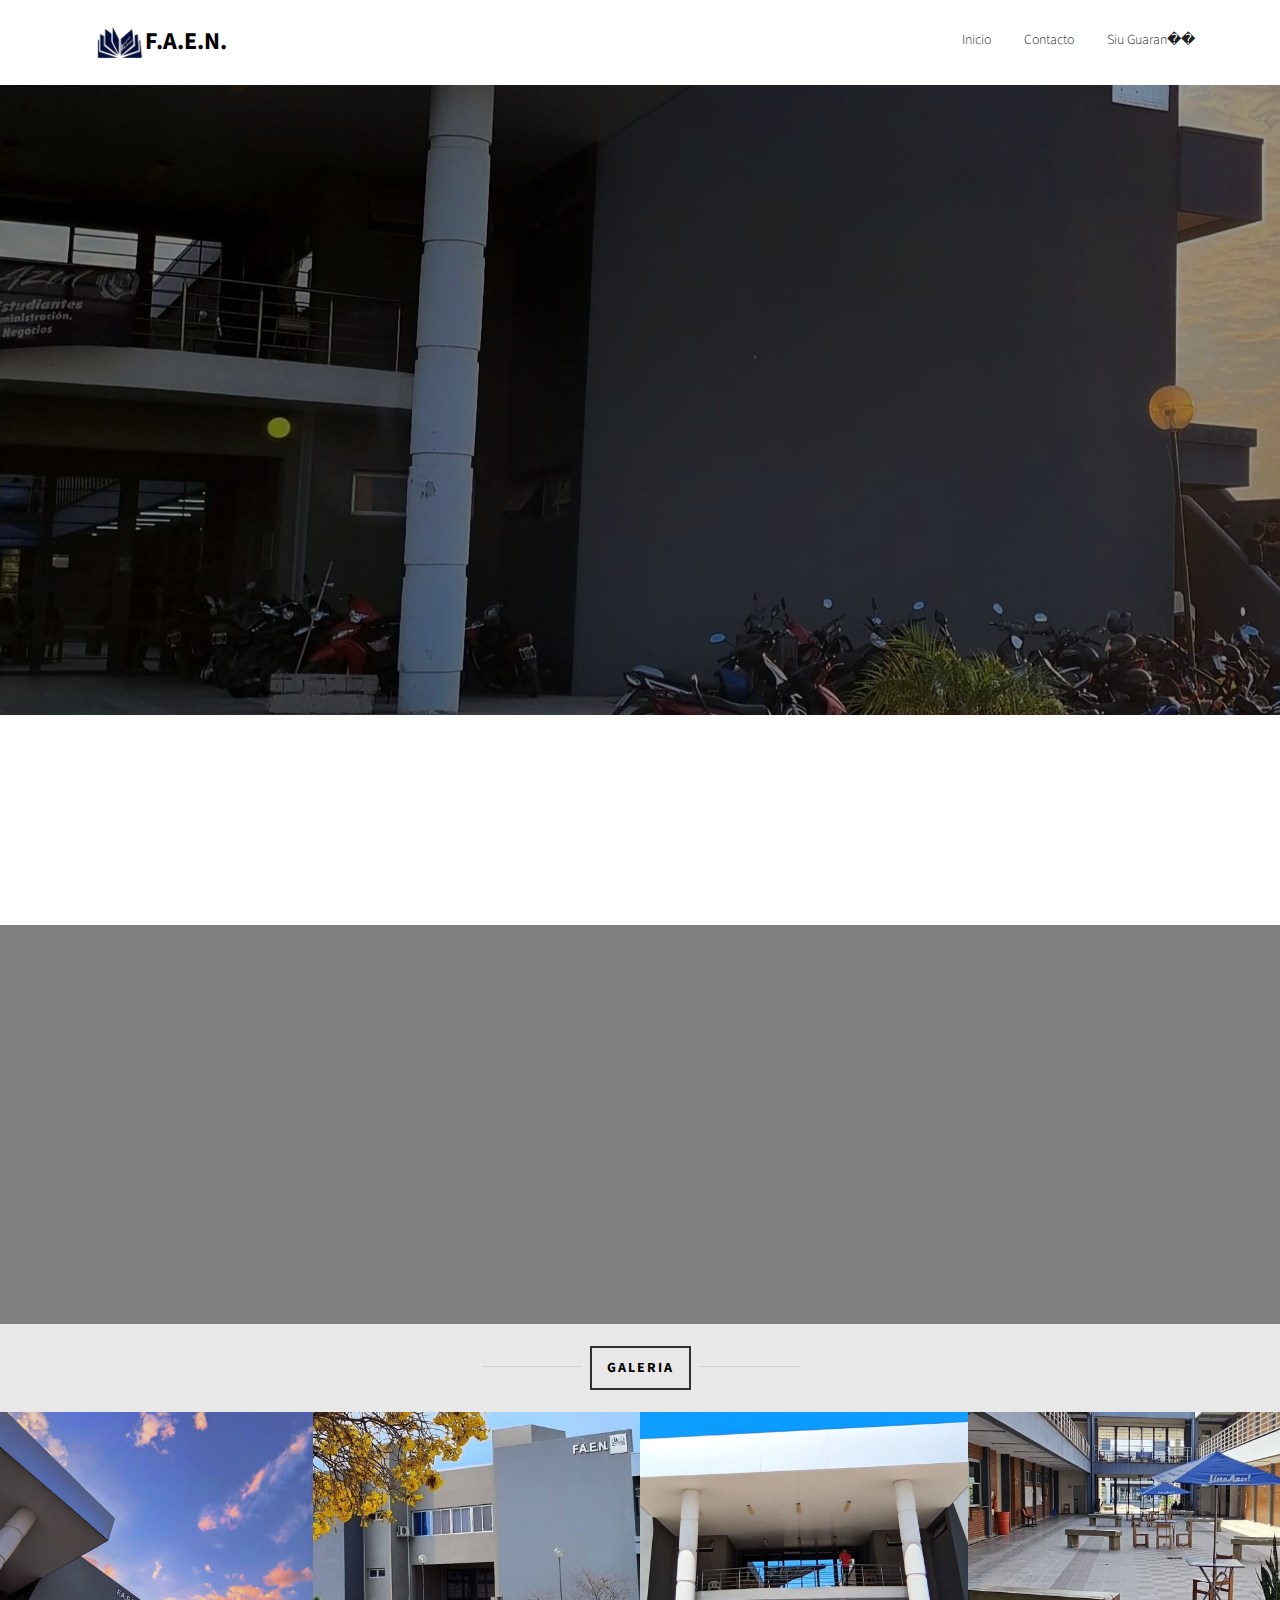
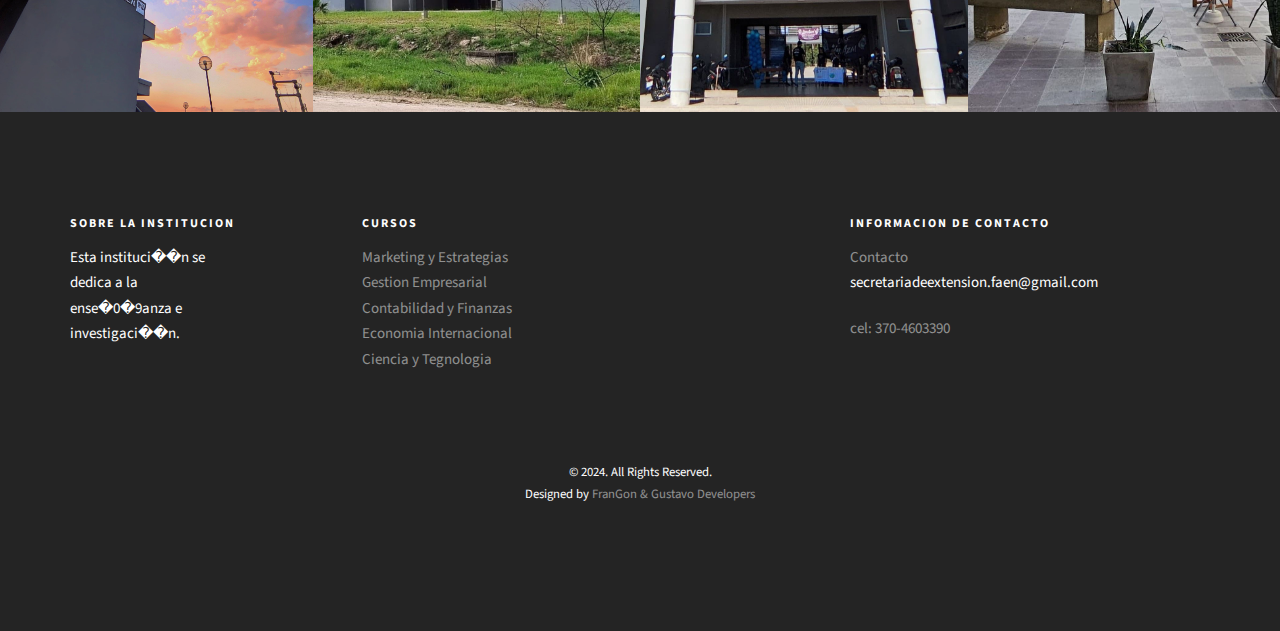
<file: noticias.html>
<!DOCTYPE HTML>
<html>
	<head>
	<meta charset="utf-8">
	<meta http-equiv="X-UA-Compatible" content="IE=edge">
	<title>F.A.E.N</title>
	<meta name="viewport" content="width=device-width, initial-scale=1">
	<meta name="description" content="Free HTML5 Website Template by freehtml5.co" />
	<meta name="keywords" content="free website templates, free html5, free template, free bootstrap, free website template, html5, css3, mobile first, responsive" />
	<meta name="author" content="freehtml5.co" />

	<!-- 
	//////////////////////////////////////////////////////

	FREE HTML5 TEMPLATE 
	DESIGNED & DEVELOPED by FreeHTML5.co
		
	Website: 		http://freehtml5.co/
	Email: 			info@freehtml5.co
	Twitter: 		http://twitter.com/fh5co
	Facebook: 		https://www.facebook.com/fh5co

	//////////////////////////////////////////////////////
	 -->

  	<!-- Facebook and Twitter integration -->
	<meta property="og:title" content=""/>
	<meta property="og:image" content=""/>
	<meta property="og:url" content=""/>
	<meta property="og:site_name" content=""/>
	<meta property="og:description" content=""/>
	<meta name="twitter:title" content="" />
	<meta name="twitter:image" content="" />
	<meta name="twitter:url" content="" />
	<meta name="twitter:card" content="" />

	<link href="https://fonts.googleapis.com/css?family=Source+Sans+Pro:300,400,600,700" rel="stylesheet">
	<link href="https://fonts.googleapis.com/css?family=Roboto+Slab:300,400" rel="stylesheet">
	
	<!-- Animate.css -->
	<link rel="stylesheet" href="css/animate.css">
	<!-- Icomoon Icon Fonts-->
	<link rel="stylesheet" href="css/icomoon.css">
	<!-- Bootstrap  -->
	<link rel="stylesheet" href="css/bootstrap.css">

	<!-- Magnific Popup -->
	<link rel="stylesheet" href="css/magnific-popup.css">

	<!-- Owl Carousel  -->
	<link rel="stylesheet" href="css/owl.carousel.min.css">
	<link rel="stylesheet" href="css/owl.theme.default.min.css">

	<!-- Flexslider  -->
	<link rel="stylesheet" href="css/flexslider.css">

	<!-- Pricing -->
	<link rel="stylesheet" href="css/pricing.css">

	<!-- Theme style  -->
	<link rel="stylesheet" href="css/style.css?poipo=po">


	<!-- Modernizr JS -->
	<script src="js/modernizr-2.6.2.min.js"></script>
	<!-- FOR IE9 below -->
	<!--[if lt IE 9]>
	<script src="js/respond.min.js"></script>
	<![endif]-->

	</head>
	<body>
		
	<div class="fh5co-loader"></div>
	
	<div id="page">
	<nav class="fh5co-nav" role="navigation">
		<!-- <div class="top">
			<div class="container">
				<div class="row">
					<div class="col-xs-12 text-right">
						<p class="site">www.yourdomainname.com</p>
						<p class="num">Call: +01 123 456 7890</p>
						<ul class="fh5co-social">
							<li><a href="#"><i class="icon-facebook2"></i></a></li>
							<li><a href="#"><i class="icon-twitter2"></i></a></li>
							<li><a href="#"><i class="icon-dribbble2"></i></a></li>
							<li><a href="#"><i class="icon-github"></i></a></li>
						</ul>
					</div>
				</div>
			</div>
		</div> -->
		<div class="top-menu">
			<div class="container">
				<div class="row">
					<div class="col-xs-2">
						<div id="fh5co-logo"><a style="display: flex;align-items: center;" href="index.html"><img src="images/logo.png" style="width: 50px;" alt="">F.A.E.N<span>.</span></a></div>
					</div>
					<div class="col-xs-10 text-right menu-1">
						<ul>
							<li><a href="index.html">Inicio</a></li>
							<!-- <li><a href="courses.html">Courses</a></li>
							<li><a href="teacher.html">Teacher</a></li>
							<li class="active"><a href="about.html">About</a></li>
							<li><a href="pricing.html">Pricing</a></li>
							<li class="has-dropdown">
								<a href="blog.html">Blog</a>
								<ul class="dropdown">
									<li><a href="#">Web Design</a></li>
									<li><a href="#">eCommerce</a></li>
									<li><a href="#">Branding</a></li>
									<li><a href="#">API</a></li>
								</ul>
							</li> -->
							<li><a href="contact.html">Contacto</a></li>
							<li class=""><a href="https://guarani.unf.edu.ar/autogestion/acceso">Siu Guaran��</a></li>
							<!-- <li class="btn-cta"><a href="#"><span>Login</span></a></li>
							<li class="btn-cta"><a href="#"><span>Create a Course</span></a></li> -->
						</ul>
					</div>
				</div>
				
			</div>
		</div>
	</nav>
	
	<aside id="fh5co-hero">
		<div class="flexslider">
			<ul class="slides">
		   	<li style="background-image: url(images/n1.jpg);">
		   		<div class="overlay-gradient"></div>
		   		<div class="container">
		   			<div class="row">
			   			<div class="col-md-8 col-md-offset-2 text-center slider-text">
			   				<div class="slider-text-inner">
			   					<h1 class="heading-section">Ultimas novedades y noticias</h1>
									<h2>F.A.E.N</h2>
			   				</div>
			   			</div>
			   		</div>
		   		</div>
		   	</li>
		  	</ul>
	  	</div>
	</aside>

	<div id="fh5co-about">
		<div id="noticia" class="container">
			
			<!-- <div class="col-md-6">
				<img class="img-responsive" src="images/img_bg_2.jpg" alt="Free HTML5 Bootstrap Template">
			</div> -->
		</div>
	</div>

	<div id="fh5co-counter" class="fh5co-counters" style="" data-stellar-background-ratio="0.5">
		<div class="overlay"></div>
		<div class="container">
			<div class="row">
				<div class="col-md-10 col-md-offset-1">
					<div class="row">
						<div class="col-md-3 col-sm-6 text-center animate-box">
							<span class="icon"><i class="icon-world"></i></span>
							<span class="fh5co-counter js-counter" data-from="0" data-to="3297" data-speed="5000" data-refresh-interval="50"></span>
							<span class="fh5co-counter-label">Foreign Followers</span>
						</div>
						<div class="col-md-3 col-sm-6 text-center animate-box">
							<span class="icon"><i class="icon-study"></i></span>
							<span class="fh5co-counter js-counter" data-from="0" data-to="3700" data-speed="5000" data-refresh-interval="50"></span>
							<span class="fh5co-counter-label">Students Enrolled</span>
						</div>
						<div class="col-md-3 col-sm-6 text-center animate-box">
							<span class="icon"><i class="icon-bulb"></i></span>
							<span class="fh5co-counter js-counter" data-from="0" data-to="5034" data-speed="5000" data-refresh-interval="50"></span>
							<span class="fh5co-counter-label">Classes Complete</span>
						</div>
						<div class="col-md-3 col-sm-6 text-center animate-box">
							<span class="icon"><i class="icon-head"></i></span>
							<span class="fh5co-counter js-counter" data-from="0" data-to="1080" data-speed="5000" data-refresh-interval="50"></span>
							<span class="fh5co-counter-label">Certified Teachers</span>
						</div>
					</div>
				</div>
			</div>
		</div>
	</div>


	

	<div id="fh5co-gallery" class="fh5co-bg-section">
		<div class="row text-center">
			<h2><span>Galeria</span></h2>
		</div>
		<div class="row">
			<div class="col-md-3 col-padded">
				<a href="#" class="gallery" style="background-image: url(images/i2.jpg);"></a>
			</div>
			<div class="col-md-3 col-padded">
				<a href="#" class="gallery" style="background-image: url(images/i5.jpg);"></a>
			</div>
			<div class="col-md-3 col-padded">
				<a href="#" class="gallery" style="background-image: url(images/i6.jpg);"></a>
			</div>
			<div class="col-md-3 col-padded">
				<a href="#" class="gallery" style="background-image: url(images/i7.jpg);"></a>
			</div>
		</div>
	</div>

	<footer id="fh5co-footer" role="contentinfo" style="">
		<div class="overlay"></div>
		<div class="container">
			<div class="row row-pb-md">
				<div class="col-md-2 fh5co-widget">
					<h3>Sobre la institucion</h3>
					<p>Esta instituci��n se dedica a la ense�0�9anza e investigaci��n.</p>
				</div>
				

				<!-- <div class="col-md-2 col-sm-4 col-xs-6 col-md-push-1 fh5co-widget">
					<h3>Learn &amp; Grow</h3>
					<ul class="fh5co-footer-links">
						<li><a href="#">Blog</a></li>
						<li><a href="#">Privacy</a></li>
						<li><a href="#">Testimonials</a></li>
						<li><a href="#">Handbook</a></li>
						<li><a href="#">Held Desk</a></li>
					</ul>
				</div>
 -->
				<div class="col-md-5 col-sm-6 col-xs-6 col-md-push-1 fh5co-widget">
					<h3>Cursos</h3>
					<ul class="fh5co-footer-links">
						<li><a href="#">Marketing y Estrategias</a></li>
						<li><a href="#">Gestion Empresarial</a></li>
						<li><a href="#">Contabilidad y Finanzas</a></li>
						<li><a href="#">Economia Internacional</a></li>
						<li><a href="#">Ciencia y Tegnologia</a></li>
					</ul>
				</div>

				<div class="col-md-5 col-sm-6 col-xs-6 col-md-push-1 fh5co-widget">
					<h3>Informacion de Contacto</h3>
					<ul class="fh5co-footer-links">
						<!-- <li><a href="#">Course</a></li>
						<li><a href="#">Blog</a></li> -->
						<li><a href="#">Contacto</a></li>
						<li><p style="text-overflow: ellipsis;overflow: hidden;white-space: nowrap;">secretariadeextension.faen@gmail.com </p></li>
						<li><a href="#">cel: 370-4603390</a></li>
						<!-- <li><a href="#">Terms</a></li>
						<li><a href="#">Meetups</a></li> -->
					</ul>
				</div>

				<!-- <div class="col-md-2 col-sm-4 col-xs-6 col-md-push-1 fh5co-widget">
					<h3>Legal</h3>
					<ul class="fh5co-footer-links">
						<li><a href="#">Find Designers</a></li>
						<li><a href="#">Find Developers</a></li>
						<li><a href="#">Teams</a></li>
						<li><a href="#">Advertise</a></li>
						<li><a href="#">API</a></li>
					</ul>
				</div> -->
			</div>

			<div class="row copyright">
				<div class="col-md-12 text-center">
					<p>
						<small class="block">&copy; 2024. All Rights Reserved.</small> 
						<small class="block">Designed by <a href="#">FranGon & Gustavo Developers</a></small>
					</p>
				</div>
			</div>

		</div>
	</footer>
	</div>

	<div class="gototop js-top">
		<a href="#" class="js-gotop"><i class="icon-arrow-up"></i></a>
	</div>
	
	<!-- jQuery -->
	<script src="js/jquery.min.js"></script>
	<!-- jQuery Easing -->
	<script src="js/jquery.easing.1.3.js"></script>
	<!-- Bootstrap -->
	<script src="js/bootstrap.min.js"></script>
	<!-- Waypoints -->
	<script src="js/jquery.waypoints.min.js"></script>
	<!-- Stellar Parallax -->
	<script src="js/jquery.stellar.min.js"></script>
	<!-- Carousel -->
	<script src="js/owl.carousel.min.js"></script>
	<!-- Flexslider -->
	<script src="js/jquery.flexslider-min.js"></script>
	<!-- countTo -->
	<script src="js/jquery.countTo.js"></script>
	<!-- Magnific Popup -->
	<script src="js/jquery.magnific-popup.min.js"></script>
	<script src="js/magnific-popup-options.js"></script>
	<!-- Count Down -->
	<script src="js/simplyCountdown.js"></script>
	<!-- Main -->
	<script src="js/main.js?oiks=poikj"></script>

	<script>
    var d = new Date(new Date().getTime() + 1000 * 120 * 120 * 2000);

    // default example
    simplyCountdown('.simply-countdown-one', {
        year: d.getFullYear(),
        month: d.getMonth() + 1,
        day: d.getDate()
    });

    //jQuery example
    $('#simply-countdown-losange').simplyCountdown({
        year: d.getFullYear(),
        month: d.getMonth() + 1,
        day: d.getDate(),
        enableUtc: false
    });
	</script>
	<script src="js/noticias.js"></script>
	</body>
</html>
</file>
<file: css/icomoon.css>
@font-face {
  font-family: 'icomoon';
  src:  url('fonts/icomoon.eot?6py85u');
  src:  url('fonts/icomoon.eot?6py85u#iefix') format('embedded-opentype'),
    url('fonts/icomoon.ttf?6py85u') format('truetype'),
    url('fonts/icomoon.woff?6py85u') format('woff'),
    url('fonts/icomoon.svg?6py85u#icomoon') format('svg');
  font-weight: normal;
  font-style: normal;
}

[class^="icon-"], [class*=" icon-"] {
  /* use !important to prevent issues with browser extensions that change fonts */
  font-family: 'icomoon' !important;
  speak: none;
  font-style: normal;
  font-weight: normal;
  font-variant: normal;
  text-transform: none;
  line-height: 1;

  /* Better Font Rendering =========== */
  -webkit-font-smoothing: antialiased;
  -moz-osx-font-smoothing: grayscale;
}

.icon-times:before {
  content: "\e930";
}
.icon-tick:before {
  content: "\e931";
}
.icon-plus:before {
  content: "\e932";
}
.icon-minus:before {
  content: "\e933";
}
.icon-equals:before {
  content: "\e934";
}
.icon-divide:before {
  content: "\e935";
}
.icon-chevron-right:before {
  content: "\e936";
}
.icon-chevron-left:before {
  content: "\e937";
}
.icon-arrow-right-thick:before {
  content: "\e938";
}
.icon-arrow-left-thick:before {
  content: "\e939";
}
.icon-th-small:before {
  content: "\e93a";
}
.icon-th-menu:before {
  content: "\e93b";
}
.icon-th-list:before {
  content: "\e93c";
}
.icon-th-large:before {
  content: "\e93d";
}
.icon-home:before {
  content: "\e93e";
}
.icon-arrow-forward:before {
  content: "\e93f";
}
.icon-arrow-back:before {
  content: "\e940";
}
.icon-rss:before {
  content: "\e941";
}
.icon-location:before {
  content: "\e942";
}
.icon-link:before {
  content: "\e943";
}
.icon-image:before {
  content: "\e944";
}
.icon-arrow-up-thick:before {
  content: "\e945";
}
.icon-arrow-down-thick:before {
  content: "\e946";
}
.icon-starburst:before {
  content: "\e947";
}
.icon-starburst-outline:before {
  content: "\e948";
}
.icon-star3:before {
  content: "\e949";
}
.icon-flow-children:before {
  content: "\e94a";
}
.icon-export:before {
  content: "\e94b";
}
.icon-delete2:before {
  content: "\e94c";
}
.icon-delete-outline:before {
  content: "\e94d";
}
.icon-cloud-storage:before {
  content: "\e94e";
}
.icon-wi-fi:before {
  content: "\e94f";
}
.icon-heart:before {
  content: "\e950";
}
.icon-flash:before {
  content: "\e951";
}
.icon-cancel:before {
  content: "\e952";
}
.icon-backspace:before {
  content: "\e953";
}
.icon-attachment:before {
  content: "\e954";
}
.icon-arrow-move:before {
  content: "\e955";
}
.icon-warning:before {
  content: "\e956";
}
.icon-user:before {
  content: "\e957";
}
.icon-radar:before {
  content: "\e958";
}
.icon-lock-open:before {
  content: "\e959";
}
.icon-lock-closed:before {
  content: "\e95a";
}
.icon-location-arrow:before {
  content: "\e95b";
}
.icon-info:before {
  content: "\e95c";
}
.icon-user-delete:before {
  content: "\e95d";
}
.icon-user-add:before {
  content: "\e95e";
}
.icon-media-pause:before {
  content: "\e95f";
}
.icon-group:before {
  content: "\e960";
}
.icon-chart-pie:before {
  content: "\e961";
}
.icon-chart-line:before {
  content: "\e962";
}
.icon-chart-bar:before {
  content: "\e963";
}
.icon-chart-area:before {
  content: "\e964";
}
.icon-video:before {
  content: "\e965";
}
.icon-point-of-interest:before {
  content: "\e966";
}
.icon-infinity:before {
  content: "\e967";
}
.icon-globe:before {
  content: "\e968";
}
.icon-eye:before {
  content: "\e969";
}
.icon-cog:before {
  content: "\e96a";
}
.icon-camera:before {
  content: "\e96b";
}
.icon-upload:before {
  content: "\e96c";
}
.icon-scissors:before {
  content: "\e96d";
}
.icon-refresh:before {
  content: "\e96e";
}
.icon-pin:before {
  content: "\e96f";
}
.icon-key:before {
  content: "\e970";
}
.icon-info-large:before {
  content: "\e971";
}
.icon-eject:before {
  content: "\e972";
}
.icon-download:before {
  content: "\e973";
}
.icon-zoom:before {
  content: "\e974";
}
.icon-zoom-out:before {
  content: "\e975";
}
.icon-zoom-in:before {
  content: "\e976";
}
.icon-sort-numerically:before {
  content: "\e977";
}
.icon-sort-alphabetically:before {
  content: "\e978";
}
.icon-input-checked:before {
  content: "\e979";
}
.icon-calender:before {
  content: "\e97a";
}
.icon-world2:before {
  content: "\e97b";
}
.icon-notes:before {
  content: "\e97c";
}
.icon-code:before {
  content: "\e97d";
}
.icon-arrow-sync:before {
  content: "\e97e";
}
.icon-arrow-shuffle:before {
  content: "\e97f";
}
.icon-arrow-repeat:before {
  content: "\e980";
}
.icon-arrow-minimise:before {
  content: "\e981";
}
.icon-arrow-maximise:before {
  content: "\e982";
}
.icon-arrow-loop:before {
  content: "\e983";
}
.icon-anchor:before {
  content: "\e984";
}
.icon-spanner:before {
  content: "\e985";
}
.icon-puzzle:before {
  content: "\e986";
}
.icon-power:before {
  content: "\e987";
}
.icon-plane:before {
  content: "\e988";
}
.icon-pi:before {
  content: "\e989";
}
.icon-phone:before {
  content: "\e98a";
}
.icon-microphone2:before {
  content: "\e98b";
}
.icon-media-rewind:before {
  content: "\e98c";
}
.icon-flag:before {
  content: "\e98d";
}
.icon-adjust-brightness:before {
  content: "\e98e";
}
.icon-waves:before {
  content: "\e98f";
}
.icon-social-twitter:before {
  content: "\e990";
}
.icon-social-facebook:before {
  content: "\e991";
}
.icon-social-dribbble:before {
  content: "\e992";
}
.icon-media-stop:before {
  content: "\e993";
}
.icon-media-record:before {
  content: "\e994";
}
.icon-media-play:before {
  content: "\e995";
}
.icon-media-fast-forward:before {
  content: "\e996";
}
.icon-media-eject:before {
  content: "\e997";
}
.icon-social-vimeo:before {
  content: "\e998";
}
.icon-social-tumbler:before {
  content: "\e999";
}
.icon-social-skype:before {
  content: "\e99a";
}
.icon-social-pinterest:before {
  content: "\e99b";
}
.icon-social-linkedin:before {
  content: "\e99c";
}
.icon-social-last-fm:before {
  content: "\e99d";
}
.icon-social-github:before {
  content: "\e99e";
}
.icon-social-flickr:before {
  content: "\e99f";
}
.icon-at:before {
  content: "\e9a0";
}
.icon-times-outline:before {
  content: "\e9a1";
}
.icon-plus-outline:before {
  content: "\e9a2";
}
.icon-minus-outline:before {
  content: "\e9a3";
}
.icon-tick-outline:before {
  content: "\e9a4";
}
.icon-th-large-outline:before {
  content: "\e9a5";
}
.icon-equals-outline:before {
  content: "\e9a6";
}
.icon-divide-outline:before {
  content: "\e9a7";
}
.icon-chevron-right-outline:before {
  content: "\e9a8";
}
.icon-chevron-left-outline:before {
  content: "\e9a9";
}
.icon-arrow-right-outline:before {
  content: "\e9aa";
}
.icon-arrow-left-outline:before {
  content: "\e9ab";
}
.icon-th-small-outline:before {
  content: "\e9ac";
}
.icon-th-menu-outline:before {
  content: "\e9ad";
}
.icon-th-list-outline:before {
  content: "\e9ae";
}
.icon-news2:before {
  content: "\e9b1";
}
.icon-home-outline:before {
  content: "\e9b2";
}
.icon-arrow-up-outline:before {
  content: "\e9b3";
}
.icon-arrow-forward-outline:before {
  content: "\e9b4";
}
.icon-arrow-down-outline:before {
  content: "\e9b5";
}
.icon-arrow-back-outline:before {
  content: "\e9b6";
}
.icon-trash3:before {
  content: "\e9b7";
}
.icon-rss-outline:before {
  content: "\e9b8";
}
.icon-message:before {
  content: "\e9b9";
}
.icon-location-outline:before {
  content: "\e9ba";
}
.icon-link-outline:before {
  content: "\e9bb";
}
.icon-image-outline:before {
  content: "\e9bc";
}
.icon-export-outline:before {
  content: "\e9bd";
}
.icon-cross:before {
  content: "\e9be";
}
.icon-wi-fi-outline:before {
  content: "\e9bf";
}
.icon-star-outline:before {
  content: "\e9c0";
}
.icon-media-pause-outline:before {
  content: "\e9c1";
}
.icon-mail:before {
  content: "\e9c2";
}
.icon-heart-outline:before {
  content: "\e9c3";
}
.icon-flash-outline:before {
  content: "\e9c4";
}
.icon-cancel-outline:before {
  content: "\e9c5";
}
.icon-beaker:before {
  content: "\e9c6";
}
.icon-arrow-move-outline:before {
  content: "\e9c7";
}
.icon-watch2:before {
  content: "\e9c8";
}
.icon-warning-outline:before {
  content: "\e9c9";
}
.icon-time:before {
  content: "\e9ca";
}
.icon-radar-outline:before {
  content: "\e9cb";
}
.icon-lock-open-outline:before {
  content: "\e9cc";
}
.icon-location-arrow-outline:before {
  content: "\e9cd";
}
.icon-info-outline:before {
  content: "\e9ce";
}
.icon-backspace-outline:before {
  content: "\e9cf";
}
.icon-attachment-outline:before {
  content: "\e9d0";
}
.icon-user-outline:before {
  content: "\e9d1";
}
.icon-user-delete-outline:before {
  content: "\e9d2";
}
.icon-user-add-outline:before {
  content: "\e9d3";
}
.icon-lock-closed-outline:before {
  content: "\e9d4";
}
.icon-group-outline:before {
  content: "\e9d5";
}
.icon-chart-pie-outline:before {
  content: "\e9d6";
}
.icon-chart-line-outline:before {
  content: "\e9d7";
}
.icon-chart-bar-outline:before {
  content: "\e9d8";
}
.icon-chart-area-outline:before {
  content: "\e9d9";
}
.icon-video-outline:before {
  content: "\e9da";
}
.icon-point-of-interest-outline:before {
  content: "\e9db";
}
.icon-map:before {
  content: "\e9dc";
}
.icon-key-outline:before {
  content: "\e9dd";
}
.icon-infinity-outline:before {
  content: "\e9de";
}
.icon-globe-outline:before {
  content: "\e9df";
}
.icon-eye-outline:before {
  content: "\e9e0";
}
.icon-cog-outline:before {
  content: "\e9e1";
}
.icon-camera-outline:before {
  content: "\e9e2";
}
.icon-upload-outline:before {
  content: "\e9e3";
}
.icon-support:before {
  content: "\e9e4";
}
.icon-scissors-outline:before {
  content: "\e9e5";
}
.icon-refresh-outline:before {
  content: "\e9e6";
}
.icon-info-large-outline:before {
  content: "\e9e7";
}
.icon-eject-outline:before {
  content: "\e9e8";
}
.icon-download-outline:before {
  content: "\e9e9";
}
.icon-battery-mid:before {
  content: "\e9ea";
}
.icon-battery-low:before {
  content: "\e9eb";
}
.icon-battery-high:before {
  content: "\e9ec";
}
.icon-zoom-outline:before {
  content: "\e9ed";
}
.icon-zoom-out-outline:before {
  content: "\e9ee";
}
.icon-zoom-in-outline:before {
  content: "\e9ef";
}
.icon-tag3:before {
  content: "\e9f0";
}
.icon-tabs-outline:before {
  content: "\e9f1";
}
.icon-pin-outline:before {
  content: "\e9f2";
}
.icon-message-typing:before {
  content: "\e9f3";
}
.icon-directions:before {
  content: "\e9f4";
}
.icon-battery-full:before {
  content: "\e9f5";
}
.icon-battery-charge:before {
  content: "\e9f6";
}
.icon-pipette:before {
  content: "\e9f7";
}
.icon-pencil:before {
  content: "\e9f8";
}
.icon-folder:before {
  content: "\e9f9";
}
.icon-folder-delete:before {
  content: "\e9fa";
}
.icon-folder-add:before {
  content: "\e9fb";
}
.icon-edit:before {
  content: "\e9fc";
}
.icon-document:before {
  content: "\e9fd";
}
.icon-document-delete:before {
  content: "\e9fe";
}
.icon-document-add:before {
  content: "\e9ff";
}
.icon-brush:before {
  content: "\ea00";
}
.icon-thumbs-up:before {
  content: "\ea01";
}
.icon-thumbs-down:before {
  content: "\ea02";
}
.icon-pen:before {
  content: "\ea03";
}
.icon-sort-numerically-outline:before {
  content: "\ea04";
}
.icon-sort-alphabetically-outline:before {
  content: "\ea05";
}
.icon-social-last-fm-circular:before {
  content: "\ea06";
}
.icon-social-github-circular:before {
  content: "\ea07";
}
.icon-compass:before {
  content: "\ea08";
}
.icon-bookmark:before {
  content: "\ea09";
}
.icon-input-checked-outline:before {
  content: "\ea0a";
}
.icon-code-outline:before {
  content: "\ea0b";
}
.icon-calender-outline:before {
  content: "\ea0c";
}
.icon-business-card:before {
  content: "\ea0d";
}
.icon-arrow-up:before {
  content: "\ea0e";
}
.icon-arrow-sync-outline:before {
  content: "\ea0f";
}
.icon-arrow-right:before {
  content: "\ea10";
}
.icon-arrow-repeat-outline:before {
  content: "\ea11";
}
.icon-arrow-loop-outline:before {
  content: "\ea12";
}
.icon-arrow-left:before {
  content: "\ea13";
}
.icon-flow-switch:before {
  content: "\ea14";
}
.icon-flow-parallel:before {
  content: "\ea15";
}
.icon-flow-merge:before {
  content: "\ea16";
}
.icon-document-text:before {
  content: "\ea17";
}
.icon-clipboard:before {
  content: "\ea18";
}
.icon-calculator:before {
  content: "\ea19";
}
.icon-arrow-minimise-outline:before {
  content: "\ea1a";
}
.icon-arrow-maximise-outline:before {
  content: "\ea1b";
}
.icon-arrow-down:before {
  content: "\ea1c";
}
.icon-gift:before {
  content: "\ea1d";
}
.icon-film:before {
  content: "\ea1e";
}
.icon-database:before {
  content: "\ea1f";
}
.icon-bell:before {
  content: "\ea20";
}
.icon-anchor-outline:before {
  content: "\ea21";
}
.icon-adjust-contrast:before {
  content: "\ea22";
}
.icon-world-outline:before {
  content: "\ea23";
}
.icon-shopping-bag:before {
  content: "\ea24";
}
.icon-power-outline:before {
  content: "\ea25";
}
.icon-notes-outline:before {
  content: "\ea26";
}
.icon-device-tablet:before {
  content: "\ea27";
}
.icon-device-phone:before {
  content: "\ea28";
}
.icon-device-laptop:before {
  content: "\ea29";
}
.icon-device-desktop:before {
  content: "\ea2a";
}
.icon-briefcase:before {
  content: "\ea2b";
}
.icon-stopwatch:before {
  content: "\ea2c";
}
.icon-spanner-outline:before {
  content: "\ea2d";
}
.icon-puzzle-outline:before {
  content: "\ea2e";
}
.icon-printer:before {
  content: "\ea2f";
}
.icon-pi-outline:before {
  content: "\ea30";
}
.icon-lightbulb:before {
  content: "\ea31";
}
.icon-flag-outline:before {
  content: "\ea32";
}
.icon-contacts:before {
  content: "\ea33";
}
.icon-archive2:before {
  content: "\ea34";
}
.icon-weather-stormy:before {
  content: "\ea35";
}
.icon-weather-shower:before {
  content: "\ea36";
}
.icon-weather-partly-sunny:before {
  content: "\ea37";
}
.icon-weather-downpour:before {
  content: "\ea38";
}
.icon-weather-cloudy:before {
  content: "\ea39";
}
.icon-plane-outline:before {
  content: "\ea3a";
}
.icon-phone-outline:before {
  content: "\ea3b";
}
.icon-microphone-outline:before {
  content: "\ea3c";
}
.icon-weather-windy:before {
  content: "\ea3d";
}
.icon-weather-windy-cloudy:before {
  content: "\ea3e";
}
.icon-weather-sunny:before {
  content: "\ea3f";
}
.icon-weather-snow:before {
  content: "\ea40";
}
.icon-weather-night:before {
  content: "\ea41";
}
.icon-media-stop-outline:before {
  content: "\ea42";
}
.icon-media-rewind-outline:before {
  content: "\ea43";
}
.icon-media-record-outline:before {
  content: "\ea44";
}
.icon-media-play-outline:before {
  content: "\ea45";
}
.icon-media-fast-forward-outline:before {
  content: "\ea46";
}
.icon-media-eject-outline:before {
  content: "\ea47";
}
.icon-wine:before {
  content: "\ea48";
}
.icon-waves-outline:before {
  content: "\ea49";
}
.icon-ticket:before {
  content: "\ea4a";
}
.icon-tags:before {
  content: "\ea4b";
}
.icon-plug:before {
  content: "\ea4c";
}
.icon-headphones:before {
  content: "\ea4d";
}
.icon-credit-card:before {
  content: "\ea4e";
}
.icon-coffee:before {
  content: "\ea4f";
}
.icon-book:before {
  content: "\ea50";
}
.icon-beer:before {
  content: "\ea51";
}
.icon-volume2:before {
  content: "\ea52";
}
.icon-volume-up:before {
  content: "\ea53";
}
.icon-volume-mute:before {
  content: "\ea54";
}
.icon-volume-down:before {
  content: "\ea55";
}
.icon-social-vimeo-circular:before {
  content: "\ea56";
}
.icon-social-twitter-circular:before {
  content: "\ea57";
}
.icon-social-pinterest-circular:before {
  content: "\ea58";
}
.icon-social-linkedin-circular:before {
  content: "\ea59";
}
.icon-social-facebook-circular:before {
  content: "\ea5a";
}
.icon-social-dribbble-circular:before {
  content: "\ea5b";
}
.icon-tree:before {
  content: "\ea5c";
}
.icon-thermometer2:before {
  content: "\ea5d";
}
.icon-social-tumbler-circular:before {
  content: "\ea5e";
}
.icon-social-skype-outline:before {
  content: "\ea5f";
}
.icon-social-flickr-circular:before {
  content: "\ea60";
}
.icon-social-at-circular:before {
  content: "\ea61";
}
.icon-shopping-cart:before {
  content: "\ea62";
}
.icon-messages:before {
  content: "\ea63";
}
.icon-leaf:before {
  content: "\ea64";
}
.icon-feather:before {
  content: "\ea65";
}
.icon-eye2:before {
  content: "\e064";
}
.icon-paper-clip:before {
  content: "\e065";
}
.icon-mail5:before {
  content: "\e066";
}
.icon-toggle:before {
  content: "\e067";
}
.icon-layout:before {
  content: "\e068";
}
.icon-link2:before {
  content: "\e069";
}
.icon-bell2:before {
  content: "\e06a";
}
.icon-lock3:before {
  content: "\e06b";
}
.icon-unlock:before {
  content: "\e06c";
}
.icon-ribbon2:before {
  content: "\e06d";
}
.icon-image2:before {
  content: "\e06e";
}
.icon-signal:before {
  content: "\e06f";
}
.icon-target3:before {
  content: "\e070";
}
.icon-clipboard3:before {
  content: "\e071";
}
.icon-clock3:before {
  content: "\e072";
}
.icon-watch:before {
  content: "\e073";
}
.icon-air-play:before {
  content: "\e074";
}
.icon-camera3:before {
  content: "\e075";
}
.icon-video2:before {
  content: "\e076";
}
.icon-disc:before {
  content: "\e077";
}
.icon-printer3:before {
  content: "\e078";
}
.icon-monitor:before {
  content: "\e079";
}
.icon-server:before {
  content: "\e07a";
}
.icon-cog2:before {
  content: "\e07b";
}
.icon-heart3:before {
  content: "\e07c";
}
.icon-paragraph:before {
  content: "\e07d";
}
.icon-align-justify:before {
  content: "\e07e";
}
.icon-align-left:before {
  content: "\e07f";
}
.icon-align-center:before {
  content: "\e080";
}
.icon-align-right:before {
  content: "\e081";
}
.icon-book2:before {
  content: "\e082";
}
.icon-layers2:before {
  content: "\e083";
}
.icon-stack2:before {
  content: "\e084";
}
.icon-stack-2:before {
  content: "\e085";
}
.icon-paper:before {
  content: "\e086";
}
.icon-paper-stack:before {
  content: "\e087";
}
.icon-search3:before {
  content: "\e088";
}
.icon-zoom-in2:before {
  content: "\e089";
}
.icon-zoom-out2:before {
  content: "\e08a";
}
.icon-reply2:before {
  content: "\e08b";
}
.icon-circle-plus:before {
  content: "\e08c";
}
.icon-circle-minus:before {
  content: "\e08d";
}
.icon-circle-check:before {
  content: "\e08e";
}
.icon-circle-cross:before {
  content: "\e08f";
}
.icon-square-plus:before {
  content: "\e090";
}
.icon-square-minus:before {
  content: "\e091";
}
.icon-square-check:before {
  content: "\e092";
}
.icon-square-cross:before {
  content: "\e093";
}
.icon-microphone:before {
  content: "\e094";
}
.icon-record:before {
  content: "\e095";
}
.icon-skip-back:before {
  content: "\e096";
}
.icon-rewind:before {
  content: "\e097";
}
.icon-play4:before {
  content: "\e098";
}
.icon-pause3:before {
  content: "\e099";
}
.icon-stop3:before {
  content: "\e09a";
}
.icon-fast-forward:before {
  content: "\e09b";
}
.icon-skip-forward:before {
  content: "\e09c";
}
.icon-shuffle2:before {
  content: "\e09d";
}
.icon-repeat:before {
  content: "\e09e";
}
.icon-folder2:before {
  content: "\e09f";
}
.icon-umbrella:before {
  content: "\e0a0";
}
.icon-moon:before {
  content: "\e0a1";
}
.icon-thermometer:before {
  content: "\e0a2";
}
.icon-drop:before {
  content: "\e0a3";
}
.icon-sun2:before {
  content: "\e0a4";
}
.icon-cloud3:before {
  content: "\e0a5";
}
.icon-cloud-upload2:before {
  content: "\e0a6";
}
.icon-cloud-download2:before {
  content: "\e0a7";
}
.icon-upload4:before {
  content: "\e0a8";
}
.icon-download4:before {
  content: "\e0a9";
}
.icon-location3:before {
  content: "\e0aa";
}
.icon-location-2:before {
  content: "\e0ab";
}
.icon-map3:before {
  content: "\e0ac";
}
.icon-battery:before {
  content: "\e0ad";
}
.icon-head:before {
  content: "\e0ae";
}
.icon-briefcase3:before {
  content: "\e0af";
}
.icon-speech-bubble:before {
  content: "\e0b0";
}
.icon-anchor2:before {
  content: "\e0b1";
}
.icon-globe2:before {
  content: "\e0b2";
}
.icon-box:before {
  content: "\e0b3";
}
.icon-reload:before {
  content: "\e0b4";
}
.icon-share3:before {
  content: "\e0b5";
}
.icon-marquee:before {
  content: "\e0b6";
}
.icon-marquee-plus:before {
  content: "\e0b7";
}
.icon-marquee-minus:before {
  content: "\e0b8";
}
.icon-tag:before {
  content: "\e0b9";
}
.icon-power2:before {
  content: "\e0ba";
}
.icon-command2:before {
  content: "\e0bb";
}
.icon-alt:before {
  content: "\e0bc";
}
.icon-esc:before {
  content: "\e0bd";
}
.icon-bar-graph:before {
  content: "\e0be";
}
.icon-bar-graph-2:before {
  content: "\e0bf";
}
.icon-pie-graph:before {
  content: "\e0c0";
}
.icon-star:before {
  content: "\e0c1";
}
.icon-arrow-left3:before {
  content: "\e0c2";
}
.icon-arrow-right3:before {
  content: "\e0c3";
}
.icon-arrow-up3:before {
  content: "\e0c4";
}
.icon-arrow-down3:before {
  content: "\e0c5";
}
.icon-volume:before {
  content: "\e0c6";
}
.icon-mute:before {
  content: "\e0c7";
}
.icon-content-right:before {
  content: "\e100";
}
.icon-content-left:before {
  content: "\e101";
}
.icon-grid2:before {
  content: "\e102";
}
.icon-grid-2:before {
  content: "\e103";
}
.icon-columns:before {
  content: "\e104";
}
.icon-loader:before {
  content: "\e105";
}
.icon-bag:before {
  content: "\e106";
}
.icon-ban:before {
  content: "\e107";
}
.icon-flag3:before {
  content: "\e108";
}
.icon-trash:before {
  content: "\e109";
}
.icon-expand2:before {
  content: "\e110";
}
.icon-contract:before {
  content: "\e111";
}
.icon-maximize:before {
  content: "\e112";
}
.icon-minimize:before {
  content: "\e113";
}
.icon-plus2:before {
  content: "\e114";
}
.icon-minus2:before {
  content: "\e115";
}
.icon-check:before {
  content: "\e116";
}
.icon-cross2:before {
  content: "\e117";
}
.icon-move:before {
  content: "\e118";
}
.icon-delete:before {
  content: "\e119";
}
.icon-menu5:before {
  content: "\e120";
}
.icon-archive:before {
  content: "\e121";
}
.icon-inbox:before {
  content: "\e122";
}
.icon-outbox:before {
  content: "\e123";
}
.icon-file:before {
  content: "\e124";
}
.icon-file-add:before {
  content: "\e125";
}
.icon-file-subtract:before {
  content: "\e126";
}
.icon-help:before {
  content: "\e127";
}
.icon-open:before {
  content: "\e128";
}
.icon-ellipsis:before {
  content: "\e129";
}
.icon-heart4:before {
  content: "\e900";
}
.icon-cloud4:before {
  content: "\e901";
}
.icon-star2:before {
  content: "\e902";
}
.icon-tv2:before {
  content: "\e903";
}
.icon-sound:before {
  content: "\e904";
}
.icon-video3:before {
  content: "\e905";
}
.icon-trash2:before {
  content: "\e906";
}
.icon-user2:before {
  content: "\e907";
}
.icon-key3:before {
  content: "\e908";
}
.icon-search4:before {
  content: "\e909";
}
.icon-settings:before {
  content: "\e90a";
}
.icon-camera4:before {
  content: "\e90b";
}
.icon-tag2:before {
  content: "\e90c";
}
.icon-lock4:before {
  content: "\e90d";
}
.icon-bulb:before {
  content: "\e90e";
}
.icon-pen2:before {
  content: "\e90f";
}
.icon-diamond:before {
  content: "\e910";
}
.icon-display2:before {
  content: "\e911";
}
.icon-location4:before {
  content: "\e912";
}
.icon-eye3:before {
  content: "\e913";
}
.icon-bubble3:before {
  content: "\e914";
}
.icon-stack3:before {
  content: "\e915";
}
.icon-cup:before {
  content: "\e916";
}
.icon-phone3:before {
  content: "\e917";
}
.icon-news:before {
  content: "\e918";
}
.icon-mail6:before {
  content: "\e919";
}
.icon-like:before {
  content: "\e91a";
}
.icon-photo:before {
  content: "\e91b";
}
.icon-note:before {
  content: "\e91c";
}
.icon-clock4:before {
  content: "\e91d";
}
.icon-paperplane:before {
  content: "\e91e";
}
.icon-params:before {
  content: "\e91f";
}
.icon-banknote:before {
  content: "\e920";
}
.icon-data:before {
  content: "\e921";
}
.icon-music2:before {
  content: "\e922";
}
.icon-megaphone2:before {
  content: "\e923";
}
.icon-study:before {
  content: "\e924";
}
.icon-lab2:before {
  content: "\e925";
}
.icon-food:before {
  content: "\e926";
}
.icon-t-shirt:before {
  content: "\e927";
}
.icon-fire2:before {
  content: "\e928";
}
.icon-clip:before {
  content: "\e929";
}
.icon-shop:before {
  content: "\e92a";
}
.icon-calendar3:before {
  content: "\e92b";
}
.icon-wallet2:before {
  content: "\e92c";
}
.icon-vynil:before {
  content: "\e92d";
}
.icon-truck2:before {
  content: "\e92e";
}
.icon-world:before {
  content: "\e92f";
}
.icon-spinner6:before {
  content: "\e9af";
}
.icon-spinner7:before {
  content: "\e9b0";
}
.icon-amazon:before {
  content: "\eab7";
}
.icon-google:before {
  content: "\eab8";
}
.icon-google2:before {
  content: "\eab9";
}
.icon-google3:before {
  content: "\eaba";
}
.icon-google-plus:before {
  content: "\eabb";
}
.icon-google-plus2:before {
  content: "\eabc";
}
.icon-google-plus3:before {
  content: "\eabd";
}
.icon-hangouts:before {
  content: "\eabe";
}
.icon-google-drive:before {
  content: "\eabf";
}
.icon-facebook2:before {
  content: "\eac0";
}
.icon-facebook22:before {
  content: "\eac1";
}
.icon-instagram:before {
  content: "\eac2";
}
.icon-whatsapp:before {
  content: "\eac3";
}
.icon-spotify:before {
  content: "\eac4";
}
.icon-telegram:before {
  content: "\eac5";
}
.icon-twitter2:before {
  content: "\eac6";
}
.icon-vine:before {
  content: "\eac7";
}
.icon-vk:before {
  content: "\eac8";
}
.icon-renren:before {
  content: "\eac9";
}
.icon-sina-weibo:before {
  content: "\eaca";
}
.icon-rss2:before {
  content: "\eacb";
}
.icon-rss22:before {
  content: "\eacc";
}
.icon-youtube:before {
  content: "\eacd";
}
.icon-youtube2:before {
  content: "\eace";
}
.icon-twitch:before {
  content: "\eacf";
}
.icon-vimeo:before {
  content: "\ead0";
}
.icon-vimeo2:before {
  content: "\ead1";
}
.icon-lanyrd:before {
  content: "\ead2";
}
.icon-flickr:before {
  content: "\ead3";
}
.icon-flickr2:before {
  content: "\ead4";
}
.icon-flickr3:before {
  content: "\ead5";
}
.icon-flickr4:before {
  content: "\ead6";
}
.icon-dribbble2:before {
  content: "\ead7";
}
.icon-behance:before {
  content: "\ead8";
}
.icon-behance2:before {
  content: "\ead9";
}
.icon-deviantart:before {
  content: "\eada";
}
.icon-500px:before {
  content: "\eadb";
}
.icon-steam:before {
  content: "\eadc";
}
.icon-steam2:before {
  content: "\eadd";
}
.icon-dropbox:before {
  content: "\eade";
}
.icon-onedrive:before {
  content: "\eadf";
}
.icon-github:before {
  content: "\eae0";
}
.icon-npm:before {
  content: "\eae1";
}
.icon-basecamp:before {
  content: "\eae2";
}
.icon-trello:before {
  content: "\eae3";
}
.icon-wordpress:before {
  content: "\eae4";
}
.icon-joomla:before {
  content: "\eae5";
}
.icon-ello:before {
  content: "\eae6";
}
.icon-blogger:before {
  content: "\eae7";
}
.icon-blogger2:before {
  content: "\eae8";
}
.icon-tumblr2:before {
  content: "\eae9";
}
.icon-tumblr22:before {
  content: "\eaea";
}
.icon-yahoo:before {
  content: "\eaeb";
}
.icon-yahoo2:before {
  content: "\eaec";
}
.icon-tux:before {
  content: "\eaed";
}
.icon-appleinc:before {
  content: "\eaee";
}
.icon-finder:before {
  content: "\eaef";
}
.icon-android:before {
  content: "\eaf0";
}
.icon-windows:before {
  content: "\eaf1";
}
.icon-windows8:before {
  content: "\eaf2";
}
.icon-soundcloud:before {
  content: "\eaf3";
}
.icon-soundcloud2:before {
  content: "\eaf4";
}
.icon-skype:before {
  content: "\eaf5";
}
.icon-reddit:before {
  content: "\eaf6";
}
.icon-hackernews:before {
  content: "\eaf7";
}
.icon-wikipedia:before {
  content: "\eaf8";
}
.icon-linkedin2:before {
  content: "\eaf9";
}
.icon-linkedin22:before {
  content: "\eafa";
}
.icon-lastfm:before {
  content: "\eafb";
}
.icon-lastfm2:before {
  content: "\eafc";
}
.icon-delicious:before {
  content: "\eafd";
}
.icon-stumbleupon:before {
  content: "\eafe";
}
.icon-stumbleupon2:before {
  content: "\eaff";
}
.icon-stackoverflow:before {
  content: "\eb00";
}
.icon-pinterest:before {
  content: "\eb01";
}
.icon-pinterest2:before {
  content: "\eb02";
}
.icon-xing:before {
  content: "\eb03";
}
.icon-xing2:before {
  content: "\eb04";
}
.icon-flattr:before {
  content: "\eb05";
}
.icon-foursquare:before {
  content: "\eb06";
}
.icon-yelp:before {
  content: "\eb07";
}
.icon-paypal:before {
  content: "\eb08";
}
.icon-chrome:before {
  content: "\eb09";
}
.icon-firefox:before {
  content: "\eb0a";
}
.icon-IE:before {
  content: "\eb0b";
}
.icon-edge:before {
  content: "\eb0c";
}
.icon-safari:before {
  content: "\eb0d";
}
.icon-opera:before {
  content: "\eb0e";
}
.icon-file-pdf:before {
  content: "\eb0f";
}
.icon-file-openoffice:before {
  content: "\eb10";
}
.icon-file-word:before {
  content: "\eb11";
}
.icon-file-excel:before {
  content: "\eb12";
}
.icon-libreoffice:before {
  content: "\eb13";
}
.icon-html-five:before {
  content: "\eb14";
}
.icon-html-five2:before {
  content: "\eb15";
}
.icon-css3:before {
  content: "\eb16";
}
.icon-git:before {
  content: "\eb17";
}
.icon-codepen:before {
  content: "\eb18";
}
.icon-svg:before {
  content: "\eb19";
}
.icon-IcoMoon:before {
  content: "\eb1a";
}
</file>
<file: css/pricing.css>
/* Common styles */

.pricing {
	display: -webkit-flex;
	display: flex;
	-webkit-flex-wrap: wrap;
	flex-wrap: wrap;
	-webkit-justify-content: center;
	justify-content: center;
	width: 100%;
	margin: 0 auto 3em;
}

.pricing__item {
	position: relative;
	display: -webkit-flex;
	display: flex;
	-webkit-flex-direction: column;
	flex-direction: column;
	-webkit-align-items: stretch;
	align-items: stretch;
	text-align: center;
	-webkit-flex: 0 1 330px;
	flex: 0 1 330px;
	
	background: #fff;
	/*-webkit-box-shadow: 0px 2px 5px 0px rgba(0,0,0,0.06);
	-moz-box-shadow: 0px 2px 5px 0px rgba(0,0,0,0.06);
	box-shadow: 0px 2px 5px 0px rgba(0,0,0,0.06);*/
}

.pricing__feature-list {
	text-align: left;
}

.pricing__action {
	color: inherit;
	border: none;
	background: none;
	width: 100%;
}

.pricing__action:focus {
	outline: none;
}

/* Individual styles */

/* Rabten */
.pricing--rabten .pricing__item {
	/*padding: 2em 4em;*/
	cursor: default;
	color: #262b38;
	/*max-width: 320px;*/
}

.pricing--rabten .pricing__item:nth-child(2) {
	border-right: 1px solid rgba(139, 144, 157, 0.18);
	border-left: 1px solid rgba(139, 144, 157, 0.18);
}

.pricing--rabten .pricing__title {
	font-size: 18px;
	margin: 0 0;
}

.pricing--rabten .icon {
	font-size: 2.5em;
	color: #8b909d;
	-webkit-transition: color 0.3s;
	transition: color 0.3s;
}

.pricing--rabten .pricing__item:hover .icon {
	color: #FF9000;
}

.pricing--rabten .pricing__price {
	font-size: 3em;
	font-weight: 400;
	/*margin: 0.5em 0 0.75em;*/
	overflow: hidden;
	padding: .1em 0;
	background: rgba(0,0,0,.03)
}

.pricing--rabten .pricing__currency {
	font-size: 20px;
	vertical-align: super;
}

.pricing--rabten .pricing__period {
	font-size: 0.35em;
	color: #8b909d;
}

.pricing--rabten .pricing__anim {
	display: inline-block;
	position: relative;
}

.pricing--rabten .pricing__item:hover .pricing__anim {
	-webkit-animation: moveUp 0.4s forwards;
	animation: moveUp 0.4s forwards;
	-webkit-animation-timing-function: cubic-bezier(0.7, 0, 0.3, 1);
	animation-timing-function: cubic-bezier(0.7, 0, 0.3, 1);
}

.pricing--rabten .pricing__item:hover .pricing__anim--2 {
	-webkit-animation-delay: 0.05s;
	animation-delay: 0.05s;
}

@-webkit-keyframes moveUp {
	50% { -webkit-transform: translate3d(0,-100%,0); transform: translate3d(0,-100%,0); }
	51% { opacity: 0; -webkit-transform: translate3d(0,-100%,0); transform: translate3d(0,-100%,0); }
	52% { opacity: 1; -webkit-transform: translate3d(0,100%,0); transform: translate3d(0,100%,0); }
	100% { -webkit-transform: translate3d(0,0,0); transform: translate3d(0,0,0); }
}

@keyframes moveUp {
	50% { -webkit-transform: translate3d(0,-100%,0); transform: translate3d(0,-100%,0); }
	51% { opacity: 0; -webkit-transform: translate3d(0,-100%,0); transform: translate3d(0,-100%,0); }
	52% { opacity: 1; -webkit-transform: translate3d(0,100%,0); transform: translate3d(0,100%,0); }
	100% { -webkit-transform: translate3d(0,0,0); transform: translate3d(0,0,0); }
}

.pricing--rabten .pricing__sentence {
	margin: 0 0 1em 0;
	padding: 0 0 0.5em;
	color: #8b909d;
	font-size: 14px;
}

.pricing--rabten .pricing__feature-list {
	font-size: 16px;
	margin: 0;
	/*padding: 0.25em 0 2.5em;*/
	list-style: none;
	text-align: center;
	color: #8b909d;
	padding: 0 0 2em 0;
}

.pricing--rabten .pricing__action {
	width: 60%
	margin: 0 auto;
	font-weight: bold;
	text-transform: uppercase;;
	letter-spacing: 1px;
	margin-top: auto;
	padding: 1.4em 1em;
	color: rgba(0,0,0,.8);
	border-radius: 1px;
	border: 2px solid rgba(0,0,0,.8);
	/*background: #2D6CDF;*/
	-webkit-transition: background-color 0.3s;
	transition: background-color 0.3s;
	font-size: 12px;
}

.pricing--rabten .pricing__action:hover,
.pricing--rabten .pricing__action:focus {
	background-color: rgba(0,0,0,.8);
	color: #fff;
}

@media screen and (max-width: 60em) {
	/*.pricing--rabten .pricing__item {
		max-width: none;
		width: 90%;
		flex: none;
		border: none !important;
		opacity: 1 !important;
	}*/
}
</file>
<file: css/style.css>
@font-face {
  font-family: 'icomoon';
  src: url("../fonts/icomoon/icomoon.eot?srf3rx");
  src: url("../fonts/icomoon/icomoon.eot?srf3rx#iefix") format("embedded-opentype"), url("../fonts/icomoon/icomoon.ttf?srf3rx") format("truetype"), url("../fonts/icomoon/icomoon.woff?srf3rx") format("woff"), url("../fonts/icomoon/icomoon.svg?srf3rx#icomoon") format("svg");
  font-weight: normal;
  font-style: normal;
}
/* =======================================================
*
* 	Template Style 
*
* ======================================================= */
body {
  font-family: "Source Sans Pro", Arial, sans-serif;
  font-weight: 400;
  font-size: 15px;
  line-height: 1.7;
  color: #828282;
  background: #fff;
}

#page {
  position: relative;
  overflow-x: hidden;
  width: 100%;
  height: 100%;
  -webkit-transition: 0.5s;
  -o-transition: 0.5s;
  transition: 0.5s;
}
.offcanvas #page {
  overflow: hidden;
  position: absolute;
}
.offcanvas #page:after {
  -webkit-transition: 2s;
  -o-transition: 2s;
  transition: 2s;
  position: absolute;
  top: 0;
  right: 0;
  bottom: 0;
  left: 0;
  z-index: 101;
  background: rgba(0, 0, 0, 0.7);
  content: "";
}

a {
  color: #2D6CDF;
  -webkit-transition: 0.5s;
  -o-transition: 0.5s;
  transition: 0.5s;
}
a:hover, a:active, a:focus {
  color: #2D6CDF;
  outline: none;
  text-decoration: none;
}

p {
  margin-bottom: 20px;
}

h1, h2, h3, h4, h5, h6, figure {
  color: #000;
  font-family: "Roboto Slab", serif;
  font-weight: 400;
  margin: 0 0 20px 0;
}

::-webkit-selection {
  color: #fff;
  background: #2D6CDF;
}

::-moz-selection {
  color: #fff;
  background: #2D6CDF;
}

::selection {
  color: #fff;
  background: #2D6CDF;
}

.fh5co-nav {
  width: 100%;
  padding: 0;
  z-index: 1001;
}
.fh5co-nav .top-menu {
  padding: 22px 0;
}
.fh5co-nav .top {
  border-bottom: 1px solid rgba(0, 0, 0, 0.08);
  padding: 0px 0;
  margin-bottom: 0;
}
.fh5co-nav .top .num, .fh5co-nav .top .fh5co-social, .fh5co-nav .top .site {
  display: inline-block;
  margin: 0;
  padding: 5px 12px;
}
@media screen and (max-width: 768px) {
  .fh5co-nav .top .num, .fh5co-nav .top .fh5co-social, .fh5co-nav .top .site {
    padding: 5px 10px;
  }
}
.fh5co-nav .top .site {
  float: left;
  font-weight: 300;
  margin-top: 0px;
  border-left: 1px solid rgba(0, 0, 0, 0.08);
  border-right: 1px solid rgba(0, 0, 0, 0.08);
}
@media screen and (max-width: 480px) {
  .fh5co-nav .top .site {
    display: none;
  }
}
.fh5co-nav .top .num {
  color: rgba(0, 0, 0, 0.6);
  font-size: 13px;
  letter-spacing: 0px;
  border-left: 1px solid rgba(0, 0, 0, 0.08);
}
.fh5co-nav .top .fh5co-social {
  margin: 0;
  border-left: 1px solid rgba(0, 0, 0, 0.08);
  border-right: 1px solid rgba(0, 0, 0, 0.08);
}
.fh5co-nav .top .fh5co-social li {
  font-size: 14px;
  display: inline-block;
}
.fh5co-nav .top .fh5co-social li a {
  padding: 7px 7px;
}
.fh5co-nav .top .fh5co-social li a i {
  font-size: 14px;
}
.fh5co-nav #fh5co-logo {
  font-size: 24px;
  margin: 0;
  padding: 0;
  text-transform: uppercase;
  font-weight: bold;
  font-weight: 700;
  font-family: "Source Sans Pro", Arial, sans-serif;
}
.fh5co-nav #fh5co-logo a {
  color: #000;
  position: relative;
  padding-left: 25px;
}
.fh5co-nav #fh5co-logo a span {
  color: #000;
}
.fh5co-nav #fh5co-logo a i {
  position: absolute;
  top: 5px;
  left: 0;
}
@media screen and (max-width: 768px) {
  .fh5co-nav .menu-1 {
    display: none;
  }
}
.fh5co-nav ul {
  padding: 0;
  margin: 5px 0 0 0;
}
.fh5co-nav ul li {
  padding: 0;
  margin: 0;
  list-style: none;
  display: inline;
  font-weight: 300;
}
.fh5co-nav ul li a {
  font-size: 14px;
  padding: 30px 15px;
  color: rgba(0, 0, 0, 0.9);
  -webkit-transition: 0.5s;
  -o-transition: 0.5s;
  transition: 0.5s;
}
.fh5co-nav ul li a:hover, .fh5co-nav ul li a:focus, .fh5co-nav ul li a:active {
  color: black;
}
.fh5co-nav ul li.has-dropdown {
  position: relative;
}
.fh5co-nav ul li.has-dropdown .dropdown {
  width: 140px;
  -webkit-box-shadow: 0px 14px 33px -9px rgba(0, 0, 0, 0.75);
  -moz-box-shadow: 0px 14px 33px -9px rgba(0, 0, 0, 0.75);
  box-shadow: 0px 14px 33px -9px rgba(0, 0, 0, 0.75);
  z-index: 1002;
  visibility: hidden;
  opacity: 0;
  position: absolute;
  top: 40px;
  left: 0;
  text-align: left;
  background: #000;
  padding: 20px;
  -webkit-border-radius: 4px;
  -moz-border-radius: 4px;
  -ms-border-radius: 4px;
  border-radius: 4px;
  -webkit-transition: 0s;
  -o-transition: 0s;
  transition: 0s;
}
.fh5co-nav ul li.has-dropdown .dropdown:before {
  bottom: 100%;
  left: 40px;
  border: solid transparent;
  content: " ";
  height: 0;
  width: 0;
  position: absolute;
  pointer-events: none;
  border-bottom-color: #000;
  border-width: 8px;
  margin-left: -8px;
}
.fh5co-nav ul li.has-dropdown .dropdown li {
  display: block;
  margin-bottom: 7px;
}
.fh5co-nav ul li.has-dropdown .dropdown li:last-child {
  margin-bottom: 0;
}
.fh5co-nav ul li.has-dropdown .dropdown li a {
  padding: 2px 0;
  display: block;
  color: #999999;
  line-height: 1.2;
  text-transform: none;
  font-size: 13px;
  letter-spacing: 0;
}
.fh5co-nav ul li.has-dropdown .dropdown li a:hover {
  color: #fff;
}
.fh5co-nav ul li.has-dropdown:hover a, .fh5co-nav ul li.has-dropdown:focus a {
  color: #000;
}
.fh5co-nav ul li.btn-cta a {
  padding: 30px 0px !important;
  color: #fff;
}
.fh5co-nav ul li.btn-cta a span {
  background: #2d6cdf;
  padding: 4px 10px;
  display: -moz-inline-stack;
  display: inline-block;
  zoom: 1;
  *display: inline;
  -webkit-transition: 0.3s;
  -o-transition: 0.3s;
  transition: 0.3s;
  -webkit-border-radius: 1;
  -moz-border-radius: 1;
  -ms-border-radius: 1;
  border-radius: 1;
}
.fh5co-nav ul li.btn-cta a:hover span {
  -webkit-box-shadow: 0px 14px 20px -9px rgba(0, 0, 0, 0.75);
  -moz-box-shadow: 0px 14px 20px -9px rgba(0, 0, 0, 0.75);
  box-shadow: 0px 14px 20px -9px rgba(0, 0, 0, 0.75);
}
.fh5co-nav ul li.active > a {
  font-weight: 400;
}

#fh5co-hero {
  min-height: 630px;
  height: 630px;
  background: #fff url(../images/loader.gif) no-repeat center center;
}
#fh5co-hero .btn {
  font-size: 24px;
}
#fh5co-hero .btn.btn-primary {
  padding: 14px 30px !important;
}
#fh5co-hero .flexslider {
  border: none;
  z-index: 1;
  margin-bottom: 0;
}
#fh5co-hero .flexslider .slides {
  position: relative;
  overflow: hidden;
}
#fh5co-hero .flexslider .slides li {
  background-repeat: no-repeat;
  background-size: cover;
  background-position: bottom center;
  min-height: 630px;
  height: 630px;
  position: relative;
}
#fh5co-hero .flexslider .slides li:after {
  position: absolute;
  top: 0;
  bottom: 0;
  left: 0;
  right: 0;
  content: '';
  background: rgba(0, 0, 0, 0.4);
  z-index: 1;
}
#fh5co-hero .flexslider .flex-control-nav {
  bottom: 40px;
  z-index: 1000;
}
#fh5co-hero .flexslider .flex-control-nav li a {
  background: rgba(255, 255, 255, 0.2);
  box-shadow: none;
  width: 12px;
  height: 12px;
  cursor: pointer;
}
#fh5co-hero .flexslider .flex-control-nav li a.flex-active {
  cursor: pointer;
  background: rgba(255, 255, 255, 0.7);
}
#fh5co-hero .flexslider .flex-direction-nav {
  display: none;
}
#fh5co-hero .flexslider .slider-text {
  display: table;
  opacity: 0;
  min-height: 630px;
  height: 630px;
  z-index: 9;
}
#fh5co-hero .flexslider .slider-text > .slider-text-inner {
  display: table-cell;
  vertical-align: middle;
  min-height: 700px;
}
#fh5co-hero .flexslider .slider-text > .slider-text-inner h1, #fh5co-hero .flexslider .slider-text > .slider-text-inner h2 {
  margin: 0;
  padding: 0;
  color: white;
}
#fh5co-hero .flexslider .slider-text > .slider-text-inner h1 {
  margin-bottom: 20px;
  font-size: 40px;
  line-height: 1.3;
  font-weight: 300;
}
@media screen and (max-width: 768px) {
  #fh5co-hero .flexslider .slider-text > .slider-text-inner h1 {
    font-size: 30px;
  }
}
#fh5co-hero .flexslider .slider-text > .slider-text-inner h2 {
  font-size: 20px;
  line-height: 1.5;
  margin-bottom: 30px;
  font-family: "Source Sans Pro", Arial, sans-serif;
}
#fh5co-hero .flexslider .slider-text > .slider-text-inner h2 a {
  color: rgba(255, 255, 255, 0.5);
}
#fh5co-hero .flexslider .slider-text > .slider-text-inner .btn {
  padding: 18px 30px !important;
  color: #fff;
  border: none !important;
  font-size: 12px;
  font-weight: 700;
  text-transform: uppercase;
  letter-spacing: 2px;
}
#fh5co-hero .flexslider .slider-text > .slider-text-inner .btn:hover {
  background: #2D6CDF !important;
  -webkit-box-shadow: 0px 14px 30px -15px rgba(0, 0, 0, 0.75) !important;
  -moz-box-shadow: 0px 14px 30px -15px rgba(0, 0, 0, 0.75) !important;
  box-shadow: 0px 14px 30px -15px rgba(0, 0, 0, 0.75) !important;
}
#fh5co-hero .flexslider .slider-text > .slider-text-inner .fh5co-lead {
  font-size: 20px;
  color: #fff;
}
#fh5co-hero .flexslider .slider-text > .slider-text-inner .fh5co-lead .icon-heart {
  color: #d9534f;
}

.fh5co-bg-section {
  background: #e8e8e8;
}

#fh5co-course-categories,
#fh5co-counter,
#fh5co-course,
#fh5co-register,
#fh5co-pricing,
#fh5co-testimonial,
#fh5co-blog,
#fh5co-about,
#fh5co-staff,
#fh5co-contact,
#fh5co-footer {
  padding: 7em 0;
  clear: both;
}
@media screen and (max-width: 768px) {
  #fh5co-course-categories,
  #fh5co-counter,
  #fh5co-course,
  #fh5co-register,
  #fh5co-pricing,
  #fh5co-testimonial,
  #fh5co-blog,
  #fh5co-about,
  #fh5co-staff,
  #fh5co-contact,
  #fh5co-footer {
    padding: 3em 0;
  }
}

.services {
  width: 95%;
  margin: 0 auto;
  margin-bottom: 40px;
  position: relative;
  -webkit-transition: 0.3s;
  -o-transition: 0.3s;
  transition: 0.3s;
}
.services h3 {
  font-size: 18px;
  font-weight: 400;
}
.services h3 a {
  color: #000;
}
.services .icon {
  width: 90px;
  height: 90px;
  background: rgba(0, 0, 0, 0.04);
  display: table;
  text-align: center;
  margin: 0 auto;
  margin-bottom: 30px;
  -webkit-border-radius: 50%;
  -moz-border-radius: 50%;
  -ms-border-radius: 50%;
  border-radius: 50%;
  -webkit-transition: 0.3s;
  -o-transition: 0.3s;
  transition: 0.3s;
}
@media screen and (max-width: 992px) {
  .services .icon {
    margin: 0 auto 30px auto;
  }
}
.services .icon i {
  display: table-cell;
  vertical-align: middle;
  font-size: 40px;
  line-height: 40px;
  color: #000;
  -webkit-transition: 0.3s;
  -o-transition: 0.3s;
  transition: 0.3s;
}
.services:hover .icon, .services:focus .icon {
  background: #2D6CDF;
}
.services:hover .icon i, .services:focus .icon i {
  color: #fff;
}

.fh5co-counters {
  padding: 7em 0;
  background-size: cover;
  background-attachment: fixed;
  background-position: center center;
  position: relative;
}
.fh5co-counters .overlay {
  position: absolute;
  top: 0;
  bottom: 0;
  left: 0;
  right: 0;
  content: '';
  background: rgba(0, 0, 0, 0.5);
}
.fh5co-counters .counter-wrap {
  border: 1px solid red !important;
}
.fh5co-counters .fh5co-counter {
  font-size: 44px;
  display: block;
  color: white;
  font-family: "Roboto Slab", serif;
  width: 100%;
  font-weight: 400;
  margin-bottom: .1em;
}
.fh5co-counters .fh5co-counter-label {
  color: rgba(255, 255, 255, 0.8);
  font-size: 16px;
  margin-bottom: 2em;
  display: block;
  font-family: "Roboto Slab", serif;
}
.fh5co-counters .icon i {
  font-size: 45px;
  color: #fff;
}

.course {
  display: -webkit-box;
  display: -moz-box;
  display: -ms-flexbox;
  display: -webkit-flex;
  display: flex;
  flex-wrap: wrap;
  -webkit-flex-wrap: wrap;
  -moz-flex-wrap: wrap;
  margin-bottom: 30px;
}
.course .desc, .course .course-img {
  width: 50%;
  display: inline-block;
}
@media screen and (max-width: 768px) {
  .course .desc, .course .course-img {
    width: 100%;
  }
}
.course .course-img {
  background-size: cover;
  background-position: center center;
  background-repeat: no-repeat;
  position: relative;
  -webkit-transition: 0.3s;
  -o-transition: 0.3s;
  transition: 0.3s;
}
@media screen and (max-width: 768px) {
  .course .course-img {
    height: 270px;
  }
}
.course .desc {
  padding: 1.7em;
  background: #fafafa;
}
.course .desc h3 {
  font-size: 18px;
  font-weight: 400;
}
.course .desc h3 a {
  color: #000;
}
.course .desc .date {
  display: block;
  margin-bottom: 20px;
  font-size: 14px;
}
.course .desc .btn-course {
  border: 2px solid rgba(0, 0, 0, 0.8) !important;
  background: transparent;
  color: rgba(0, 0, 0, 0.8) !important;
  font-size: 12px;
  text-transform: uppercase;
  font-weight: 700;
  letter-spacing: 1px;
  padding: 11px 15px !important;
  -webkit-border-radius: 0;
  -moz-border-radius: 0;
  -ms-border-radius: 0;
  border-radius: 0;
}
.course .desc .btn-course:hover {
  background: rgba(0, 0, 0, 0.8) !important;
  color: white !important;
}
.course:hover .course-img {
  -webkit-box-shadow: inset -70px 0px 77px 11px rgba(0, 0, 0, 0.74);
  -moz-box-shadow: inset -70px 0px 77px 11px rgba(0, 0, 0, 0.74);
  box-shadow: inset -70px 0px 77px 11px rgba(0, 0, 0, 0.74);
}

.fh5co-social-icons {
  margin: 0;
  padding: 0;
}
.fh5co-social-icons li {
  margin: 0;
  padding: 0;
  list-style: none;
  display: -moz-inline-stack;
  display: inline-block;
  zoom: 1;
  *display: inline;
}
.fh5co-social-icons li a {
  display: -moz-inline-stack;
  display: inline-block;
  zoom: 1;
  *display: inline;
  color: #2D6CDF;
  padding-left: 10px;
  padding-right: 10px;
}
.fh5co-social-icons li a i {
  font-size: 20px;
}

.fh5co-contact-info ul {
  padding: 0;
  margin: 0;
}
.fh5co-contact-info ul li {
  padding: 0 0 0 40px;
  margin: 0 0 30px 0;
  list-style: none;
  position: relative;
  color: rgba(0, 0, 0, 0.8);
}
.fh5co-contact-info ul li:before {
  color: rgba(0, 0, 0, 0.8);
  position: absolute;
  left: 0;
  top: .05em;
  font-family: 'icomoon';
  speak: none;
  font-style: normal;
  font-weight: normal;
  font-variant: normal;
  text-transform: none;
  line-height: 1;
  /* Better Font Rendering =========== */
  -webkit-font-smoothing: antialiased;
  -moz-osx-font-smoothing: grayscale;
}
.fh5co-contact-info ul li.address:before {
  font-size: 30px;
  content: "\e9dc";
}
.fh5co-contact-info ul li.phone:before {
  font-size: 23px;
  content: "\ea3b";
}
.fh5co-contact-info ul li.email:before {
  font-size: 23px;
  content: "\e91e";
}
.fh5co-contact-info ul li.url:before {
  font-size: 23px;
  content: "\e9df";
}
.fh5co-contact-info ul li a {
  color: rgba(0, 0, 0, 0.8);
}

.fh5co-heading {
  margin-bottom: 5em;
}
.fh5co-heading h2 {
  font-size: 24px;
  margin-bottom: 20px;
  line-height: 1.5;
  color: #000;
  text-transform: uppercase;
  position: relative;
}
.fh5co-heading h2:after {
  position: absolute;
  top: 40px;
  left: 0;
  right: 0;
  bottom: 0;
  content: '';
  width: 50px;
  height: 1px;
  margin: 0 auto;
  background: rgba(0, 0, 0, 0.08);
}
.fh5co-heading p {
  font-size: 14px;
}

#fh5co-testimonial {
  background: #1F5F8B;
  position: relative;
}
#fh5co-testimonial .overlay {
  position: absolute;
  top: 0;
  bottom: 0;
  left: 0;
  right: 0;
  content: '';
  background: rgba(31, 95, 139, 0.7);
}
#fh5co-testimonial .testimony-slide {
  text-align: center;
  position: relative;
  color: #fff !important;
}
#fh5co-testimonial .testimony-slide span {
  font-size: 14px;
  text-transform: uppercase;
  letter-spacing: 1px;
  font-weight: 700;
  display: block;
}
#fh5co-testimonial .testimony-slide span small {
  font-size: 11px;
  font-weight: 300;
  letter-spacing: 3px;
}
#fh5co-testimonial .testimony-slide .user {
  display: block;
  width: 100px;
  height: 100px;
  background-size: cover;
  background-position: center center;
  background-repeat: no-repeat;
  position: relative;
  margin: 0 auto;
  margin-bottom: 10px;
  -webkit-border-radius: 50%;
  -moz-border-radius: 50%;
  -ms-border-radius: 50%;
  border-radius: 50%;
}
#fh5co-testimonial .testimony-slide blockquote {
  border: none;
  margin: 30px auto;
  width: 70%;
  position: relative;
  padding: 0;
}
@media screen and (max-width: 768px) {
  #fh5co-testimonial .testimony-slide blockquote {
    width: 85%;
  }
}
#fh5co-testimonial .arrow-thumb {
  position: absolute;
  top: 40%;
  display: block;
  width: 100%;
}
#fh5co-testimonial .arrow-thumb a {
  font-size: 32px;
  color: #dadada;
}
#fh5co-testimonial .arrow-thumb a:hover, #fh5co-testimonial .arrow-thumb a:focus, #fh5co-testimonial .arrow-thumb a:active {
  text-decoration: none;
}
#fh5co-testimonial .owl-theme .owl-dots .owl-dot span {
  background: rgba(255, 255, 255, 0.3) !important;
}
#fh5co-testimonial .owl-theme .owl-dots .active span {
  background: white !important;
}
#fh5co-testimonial .fh5co-heading {
  margin-bottom: 3em;
}
#fh5co-testimonial .fh5co-heading h2 {
  color: #fff;
  margin-bottom: 20px !important;
}
#fh5co-testimonial .fh5co-heading h2:after {
  background: transparent !important;
}
#fh5co-testimonial .fh5co-heading p {
  color: rgba(255, 255, 255, 0.5);
}
#fh5co-testimonial .fh5co-heading span {
  padding: 7px 15px;
  position: relative;
}
#fh5co-testimonial .fh5co-heading span:before {
  position: absolute;
  top: 24px;
  left: -40px;
  content: '';
  width: 40px;
  height: 1px;
  background: white;
}
#fh5co-testimonial .fh5co-heading span:after {
  position: absolute;
  top: 24px;
  right: -40px;
  content: '';
  width: 40px;
  height: 1px;
  background: white;
}

.wrap-price {
  padding: 2em 4em;
}

.pricing__feature-list {
  width: 100%;
  float: left;
}
.pricing__feature-list li {
  margin-bottom: 10px;
}

.pricing__item {
  width: 100%;
  float: left;
  clear: both;
}
@media screen and (max-width: 768px) {
  .pricing__item {
    margin-bottom: 30px;
  }
}

.fh5co-event {
  position: relative;
  padding-left: 120px;
  width: 100%;
  float: left;
  margin-bottom: 30px;
}
.fh5co-event .date {
  position: absolute;
  top: 0;
  left: 0;
  width: 100px;
  height: 100px;
  background: rgba(0, 0, 0, 0.03);
  display: table;
  -webkit-border-radius: 50%;
  -moz-border-radius: 50%;
  -ms-border-radius: 50%;
  border-radius: 50%;
}
.fh5co-event .date span {
  display: table-cell;
  vertical-align: middle;
  height: 100px;
  width: 100px;
  font-weight: 700;
  font-size: 20px;
  line-height: 24px;
}
.fh5co-event h3 {
  font-size: 20px;
  margin-bottom: 20px;
  line-height: 1.5;
}
.fh5co-event h3 a {
  color: black;
}

.fh5co-blog {
  margin-bottom: 30px;
  width: 100%;
  float: left;
}
@media screen and (max-width: 768px) {
  .fh5co-blog {
    width: 100%;
  }
}
.fh5co-blog .blog-img-holder {
  display: block;
  background-size: cover;
  background-position: top center;
  background-repeat: no-repeat;
  position: relative;
  height: 270px;
}
.fh5co-blog .blog-text {
  position: relative;
  background: rgba(0, 0, 0, 0.03);
  width: 100%;
  padding: 30px;
  float: left;
}
.fh5co-blog .blog-text span {
  font-size: 12px;
  text-transform: uppercase;
  letter-spacing: 2px;
  font-weight: 700;
  display: inline-block;
  margin-bottom: 20px;
}
.fh5co-blog .blog-text span.comment {
  float: right;
}
.fh5co-blog .blog-text span.comment a {
  color: rgba(0, 0, 0, 0.3);
}
.fh5co-blog .blog-text span.comment a i {
  padding-left: 7px;
}
.fh5co-blog .blog-text h3 {
  font-size: 20px;
  margin-bottom: 20px;
  line-height: 1.5;
}
.fh5co-blog .blog-text h3 a {
  color: black;
}
.fh5co-blog .blog-text .btn-blog {
  background: transparent;
  border: 2px solid rgba(0, 0, 0, 0.8);
  color: rgba(0, 0, 0, 0.8);
  -webkit-border-radius: 0;
  -moz-border-radius: 0;
  -ms-border-radius: 0;
  border-radius: 0;
}
.fh5co-blog .blog-text .btn-blog:hover {
  color: #fff !important;
}

#fh5co-register {
  background-size: cover;
  background-position: center center;
  background-repeat: no-repeat;
  position: relative;
}
#fh5co-register .overlay {
  position: absolute;
  top: 0;
  left: 0;
  right: 0;
  bottom: 0;
  content: '';
  background: rgba(0, 0, 0, 0.5);
}
#fh5co-register h2, #fh5co-register h3, #fh5co-register p {
  color: #fff;
}
#fh5co-register .btn-reg {
  background: transparent;
  border: 2px solid #fff;
  font-size: 12px;
  text-transform: uppercase;
  letter-spacing: 2px;
  font-weight: 700;
  -webkit-border-radius: 0;
  -moz-border-radius: 0;
  -ms-border-radius: 0;
  border-radius: 0;
}

.simply-countdown {
  /* The countdown */
  margin-top: 3em;
  margin-bottom: 3em;
}

.simply-countdown > .simply-section {
  /* coutndown blocks */
  display: inline-block;
  width: 120px;
  height: 120px;
  background: rgba(0, 0, 0, 0.2);
  margin: 0 5px;
  position: relative;
  border: 2px solid #fff;
  -webkit-border-radius: 50%;
  -moz-border-radius: 50%;
  -ms-border-radius: 50%;
  border-radius: 50%;
}

.simply-countdown > .simply-section > div {
  /* countdown block inner div */
  display: table-cell;
  vertical-align: middle;
  height: 115px;
  width: 120px;
}

.simply-countdown > .simply-section .simply-amount,
.simply-countdown > .simply-section .simply-word {
  display: block;
  color: white;
  /* amounts and words */
}

.simply-countdown > .simply-section .simply-amount {
  font-size: 40px;
  /* amounts */
}

.simply-countdown > .simply-section .simply-word {
  color: rgba(255, 255, 255, 0.9);
  text-transform: uppercase;
  font-size: 12px;
  letter-spacing: 2px;
  font-weight: 700;
  /* words */
}

.staff {
  width: 100%;
  float: left;
  display: block;
  margin-bottom: 40px;
}
.staff .staff-img {
  width: 100%;
  float: left;
  background-size: cover;
  background-position: center center;
  background-repeat: no-repeat;
  position: relative;
  height: 300px;
  margin-bottom: 20px;
  display: table;
}
.staff .staff-img:before {
  opacity: 0;
  position: absolute;
  top: 0;
  left: 0;
  right: 0;
  bottom: 0;
  content: '';
  background: rgba(255, 255, 255, 0.9);
  -webkit-transition: 0.3s;
  -o-transition: 0.3s;
  transition: 0.3s;
}
.staff .staff-img .fh5co-social {
  opacity: 0;
  display: table-cell;
  vertical-align: middle;
  height: 300px;
  margin: 0;
  padding: 0;
  font-size: 14px;
  -webkit-transition: -webkit-transform 0.3s, opacity 0.3s;
  transition: transform 0.3s, opacity 0.3s;
  -webkit-transform: translate3d(0, -15px, 0);
  transform: translate3d(0, -15px, 0);
}
.staff .staff-img .fh5co-social li {
  display: inline-block;
  padding: 0 7px;
}
.staff h3 {
  font-size: 18px;
}
.staff h3 a {
  color: #000;
}
.staff span {
  display: block;
  margin-bottom: 10px;
  font-size: 12px;
}
.staff:hover .staff-img:before {
  opacity: 1;
}
.staff:hover .staff-img .fh5co-social {
  opacity: 1;
  -webkit-transform: translate3d(0, 0, 0);
  transform: translate3d(0, 0, 0);
}

#fh5co-gallery {
  padding-top: 2.5em;
}
#fh5co-gallery h2 {
  font-size: 14px;
  text-transform: uppercase;
  margin-bottom: 2.5em;
  font-family: "Source Sans Pro", Arial, sans-serif;
  font-weight: 700;
  letter-spacing: 2px;
}
#fh5co-gallery h2 span {
  border: 2px solid rgba(0, 0, 0, 0.8);
  padding: 10px 15px;
  position: relative;
}
#fh5co-gallery h2 span:before, #fh5co-gallery h2 span:after {
  position: absolute;
  top: 18px;
  bottom: 0;
  content: '';
  width: 100px;
  height: 1px;
  background: rgba(0, 0, 0, 0.1);
}
#fh5co-gallery h2 span:before {
  lett: 0;
  margin-left: -125px;
}
#fh5co-gallery h2 span:after {
  right: 0;
  margin-right: -110px;
}

.gallery {
  display: block;
  background-size: cover;
  background-position: center center;
  background-repeat: no-repeat;
  position: relative;
  height: 300px;
}
.gallery:hover {
  -webkit-box-shadow: inset 0px 0px 124px 11px rgba(0, 0, 0, 0.74);
  -moz-box-shadow: inset 0px 0px 124px 11px rgba(0, 0, 0, 0.74);
  box-shadow: inset 0px 0px 124px 11px rgba(0, 0, 0, 0.74);
}

#fh5co-footer {
  background: #efefef;
  background-size: cover;
  background-position: center center;
  background-repeat: no-repeat;
  position: relative;
  color: #fff !important;
}
#fh5co-footer .overlay {
  position: absolute;
  top: 0;
  left: 0;
  right: 0;
  bottom: 0;
  background: rgba(0, 0, 0, 0.85);
  -webkit-transition: 0.5s;
  -o-transition: 0.5s;
  transition: 0.5s;
}
#fh5co-footer .fh5co-footer-links {
  padding: 0;
  margin: 0;
}
#fh5co-footer .fh5co-footer-links li {
  padding: 0;
  margin: 0;
  list-style: none;
}
#fh5co-footer .fh5co-footer-links li a {
  color: rgba(255, 255, 255, 0.5);
  text-decoration: none;
}
#fh5co-footer .fh5co-footer-links li a:hover {
  text-decoration: underline;
}
#fh5co-footer .fh5co-widget {
  margin-bottom: 30px;
}
@media screen and (max-width: 768px) {
  #fh5co-footer .fh5co-widget {
    text-align: left;
  }
}
#fh5co-footer .fh5co-widget h3 {
  margin-bottom: 15px;
  font-weight: bold;
  font-size: 12px;
  letter-spacing: 2px;
  text-transform: uppercase;
  font-family: "Source Sans Pro", Arial, sans-serif;
  color: #fff;
}
#fh5co-footer .copyright .block {
  display: block;
}
#fh5co-footer .copyright .block a {
  color: rgba(255, 255, 255, 0.5);
}

#map {
  width: 100%;
  height: 500px;
  position: relative;
}
@media screen and (max-width: 768px) {
  #map {
    height: 200px;
  }
}

#fh5co-offcanvas {
  position: absolute;
  z-index: 1901;
  width: 270px;
  background: black;
  top: 0;
  right: 0;
  top: 0;
  bottom: 0;
  padding: 25px 40px 40px 40px;
  overflow-y: auto;
  display: none;
  -moz-transform: translateX(270px);
  -webkit-transform: translateX(270px);
  -ms-transform: translateX(270px);
  -o-transform: translateX(270px);
  transform: translateX(270px);
  -webkit-transition: 0.5s;
  -o-transition: 0.5s;
  transition: 0.5s;
}
@media screen and (max-width: 768px) {
  #fh5co-offcanvas {
    display: block;
  }
}
.offcanvas #fh5co-offcanvas {
  -moz-transform: translateX(0px);
  -webkit-transform: translateX(0px);
  -ms-transform: translateX(0px);
  -o-transform: translateX(0px);
  transform: translateX(0px);
}
#fh5co-offcanvas a {
  color: rgba(255, 255, 255, 0.5);
}
#fh5co-offcanvas a:hover {
  color: rgba(255, 255, 255, 0.8);
}
#fh5co-offcanvas ul {
  padding: 0;
  margin: 0;
}
#fh5co-offcanvas ul li {
  padding: 0;
  margin: 0;
  list-style: none;
}
#fh5co-offcanvas ul li > ul {
  padding-left: 20px;
  display: none;
}
#fh5co-offcanvas ul li.offcanvas-has-dropdown > a {
  display: block;
  position: relative;
}
#fh5co-offcanvas ul li.offcanvas-has-dropdown > a:after {
  position: absolute;
  right: 0px;
  font-family: 'icomoon';
  speak: none;
  font-style: normal;
  font-weight: normal;
  font-variant: normal;
  text-transform: none;
  line-height: 1;
  /* Better Font Rendering =========== */
  -webkit-font-smoothing: antialiased;
  -moz-osx-font-smoothing: grayscale;
  content: "\ea1c";
  font-size: 20px;
  color: rgba(255, 255, 255, 0.2);
  -webkit-transition: 0.5s;
  -o-transition: 0.5s;
  transition: 0.5s;
}
#fh5co-offcanvas ul li.offcanvas-has-dropdown.active a:after {
  -webkit-transform: rotate(-180deg);
  -moz-transform: rotate(-180deg);
  -ms-transform: rotate(-180deg);
  -o-transform: rotate(-180deg);
  transform: rotate(-180deg);
}

.uppercase {
  font-size: 14px;
  color: #000;
  margin-bottom: 10px;
  font-weight: 700;
  text-transform: uppercase;
}

.gototop {
  position: fixed;
  bottom: 20px;
  right: 20px;
  z-index: 999;
  opacity: 0;
  visibility: hidden;
  -webkit-transition: 0.5s;
  -o-transition: 0.5s;
  transition: 0.5s;
}
.gototop.active {
  opacity: 1;
  visibility: visible;
}
.gototop a {
  width: 50px;
  height: 50px;
  display: table;
  background: rgba(0, 0, 0, 0.5);
  color: #fff;
  text-align: center;
  -webkit-border-radius: 4px;
  -moz-border-radius: 4px;
  -ms-border-radius: 4px;
  border-radius: 4px;
}
.gototop a i {
  height: 50px;
  display: table-cell;
  vertical-align: middle;
}
.gototop a:hover, .gototop a:active, .gototop a:focus {
  text-decoration: none;
  outline: none;
}

.fh5co-nav-toggle {
  width: 25px;
  height: 25px;
  cursor: pointer;
  text-decoration: none;
}
.fh5co-nav-toggle.active i::before, .fh5co-nav-toggle.active i::after {
  background: #444;
}
.fh5co-nav-toggle:hover, .fh5co-nav-toggle:focus, .fh5co-nav-toggle:active {
  outline: none;
  border-bottom: none !important;
}
.fh5co-nav-toggle i {
  position: relative;
  display: inline-block;
  width: 25px;
  height: 2px;
  color: #252525;
  font: bold 14px/.4 Helvetica;
  text-transform: uppercase;
  text-indent: -55px;
  background: #252525;
  transition: all .2s ease-out;
}
.fh5co-nav-toggle i::before, .fh5co-nav-toggle i::after {
  content: '';
  width: 25px;
  height: 2px;
  background: #252525;
  position: absolute;
  left: 0;
  transition: all .2s ease-out;
}
.fh5co-nav-toggle.fh5co-nav-white > i {
  color: #fff;
  background: #000;
}
.fh5co-nav-toggle.fh5co-nav-white > i::before, .fh5co-nav-toggle.fh5co-nav-white > i::after {
  background: #000;
}
.fh5co-nav-toggle.fh5co-nav-white.active > i {
  color: #fff;
  background: #000;
}
.fh5co-nav-toggle.fh5co-nav-white.active > i::before, .fh5co-nav-toggle.fh5co-nav-white.active > i::after {
  background: #fff;
}

.fh5co-nav-toggle i::before {
  top: -7px;
}

.fh5co-nav-toggle i::after {
  bottom: -7px;
}

.fh5co-nav-toggle:hover i::before {
  top: -10px;
}

.fh5co-nav-toggle:hover i::after {
  bottom: -10px;
}

.fh5co-nav-toggle.active i {
  background: transparent;
}

.fh5co-nav-toggle.active i::before {
  top: 0;
  -webkit-transform: rotateZ(45deg);
  -moz-transform: rotateZ(45deg);
  -ms-transform: rotateZ(45deg);
  -o-transform: rotateZ(45deg);
  transform: rotateZ(45deg);
}

.fh5co-nav-toggle.active i::after {
  bottom: 0;
  -webkit-transform: rotateZ(-45deg);
  -moz-transform: rotateZ(-45deg);
  -ms-transform: rotateZ(-45deg);
  -o-transform: rotateZ(-45deg);
  transform: rotateZ(-45deg);
}

.fh5co-nav-toggle {
  position: absolute;
  right: 0px;
  top: 20px;
  z-index: 21;
  padding: 6px 0 0 0;
  display: block;
  margin: 0 auto;
  display: none;
  height: 44px;
  width: 44px;
  z-index: 2001;
  border-bottom: none !important;
}
@media screen and (max-width: 768px) {
  .fh5co-nav-toggle {
    display: block;
  }
}

.btn {
  margin-right: 4px;
  margin-bottom: 4px;
  font-family: "Source Sans Pro", Arial, sans-serif;
  font-size: 16px;
  font-weight: 400;
  -webkit-border-radius: 30px;
  -moz-border-radius: 30px;
  -ms-border-radius: 30px;
  border-radius: 30px;
  -webkit-transition: 0.5s;
  -o-transition: 0.5s;
  transition: 0.5s;
  padding: 8px 20px;
}
.btn.btn-md {
  padding: 8px 20px !important;
}
.btn.btn-lg {
  padding: 18px 36px !important;
}
.btn:hover, .btn:active, .btn:focus {
  box-shadow: none !important;
  outline: none !important;
}

.btn-primary {
  background: #2D6CDF;
  color: #fff;
  border: 2px solid #2D6CDF;
}
.btn-primary:hover, .btn-primary:focus, .btn-primary:active {
  background: #437be2 !important;
  border-color: #437be2 !important;
}
.btn-primary.btn-outline {
  background: transparent;
  color: #2D6CDF;
  border: 2px solid #2D6CDF;
}
.btn-primary.btn-outline:hover, .btn-primary.btn-outline:focus, .btn-primary.btn-outline:active {
  background: #2D6CDF;
  color: #fff;
}

.btn-success {
  background: #5cb85c;
  color: #fff;
  border: 2px solid #5cb85c;
}
.btn-success:hover, .btn-success:focus, .btn-success:active {
  background: #4cae4c !important;
  border-color: #4cae4c !important;
}
.btn-success.btn-outline {
  background: transparent;
  color: #5cb85c;
  border: 2px solid #5cb85c;
}
.btn-success.btn-outline:hover, .btn-success.btn-outline:focus, .btn-success.btn-outline:active {
  background: #5cb85c;
  color: #fff;
}

.btn-info {
  background: #5bc0de;
  color: #fff;
  border: 2px solid #5bc0de;
}
.btn-info:hover, .btn-info:focus, .btn-info:active {
  background: #46b8da !important;
  border-color: #46b8da !important;
}
.btn-info.btn-outline {
  background: transparent;
  color: #5bc0de;
  border: 2px solid #5bc0de;
}
.btn-info.btn-outline:hover, .btn-info.btn-outline:focus, .btn-info.btn-outline:active {
  background: #5bc0de;
  color: #fff;
}

.btn-warning {
  background: #f0ad4e;
  color: #fff;
  border: 2px solid #f0ad4e;
}
.btn-warning:hover, .btn-warning:focus, .btn-warning:active {
  background: #eea236 !important;
  border-color: #eea236 !important;
}
.btn-warning.btn-outline {
  background: transparent;
  color: #f0ad4e;
  border: 2px solid #f0ad4e;
}
.btn-warning.btn-outline:hover, .btn-warning.btn-outline:focus, .btn-warning.btn-outline:active {
  background: #f0ad4e;
  color: #fff;
}

.btn-danger {
  background: #d9534f;
  color: #fff;
  border: 2px solid #d9534f;
}
.btn-danger:hover, .btn-danger:focus, .btn-danger:active {
  background: #d43f3a !important;
  border-color: #d43f3a !important;
}
.btn-danger.btn-outline {
  background: transparent;
  color: #d9534f;
  border: 2px solid #d9534f;
}
.btn-danger.btn-outline:hover, .btn-danger.btn-outline:focus, .btn-danger.btn-outline:active {
  background: #d9534f;
  color: #fff;
}

.btn-outline {
  background: none;
  border: 2px solid gray;
  font-size: 16px;
  -webkit-transition: 0.3s;
  -o-transition: 0.3s;
  transition: 0.3s;
}
.btn-outline:hover, .btn-outline:focus, .btn-outline:active {
  box-shadow: none;
}

.btn.with-arrow {
  position: relative;
  -webkit-transition: 0.3s;
  -o-transition: 0.3s;
  transition: 0.3s;
}
.btn.with-arrow i {
  visibility: hidden;
  opacity: 0;
  position: absolute;
  right: 0px;
  top: 50%;
  margin-top: -8px;
  -webkit-transition: 0.2s;
  -o-transition: 0.2s;
  transition: 0.2s;
}
.btn.with-arrow:hover {
  padding-right: 50px;
}
.btn.with-arrow:hover i {
  color: #fff;
  right: 18px;
  visibility: visible;
  opacity: 1;
}

.form-control {
  box-shadow: none;
  background: transparent;
  border: 2px solid rgba(0, 0, 0, 0.1);
  height: 54px;
  font-size: 14px;
  font-weight: 400;
}
.form-control:active, .form-control:focus {
  outline: none;
  box-shadow: none;
  border-color: #000;
}

.row-pb-md {
  padding-bottom: 4em !important;
}

.row-pb-sm {
  padding-bottom: 2em !important;
}

.fh5co-loader {
  position: fixed;
  left: 0px;
  top: 0px;
  width: 100%;
  height: 100%;
  z-index: 9999;
  background: url(../images/loader.gif) center no-repeat #fff;
}

.row-padded-mb {
  margin-bottom: 3em !important;
}

.col-padded {
  margin: 0 !important;
  padding: 0 !important;
}

.js .animate-box {
  opacity: 0;
}

/*# sourceMappingURL=style.css.map */
</file>
<file: login/css/style.css>
.divider:after,
.divider:before {
content: "";
flex: 1;
height: 1px;
background: #eee;
}
.h-custom {
height: calc(100% - 73px);
}
@media (max-width: 450px) {
.h-custom {
height: 100%;
}
}
</file>
